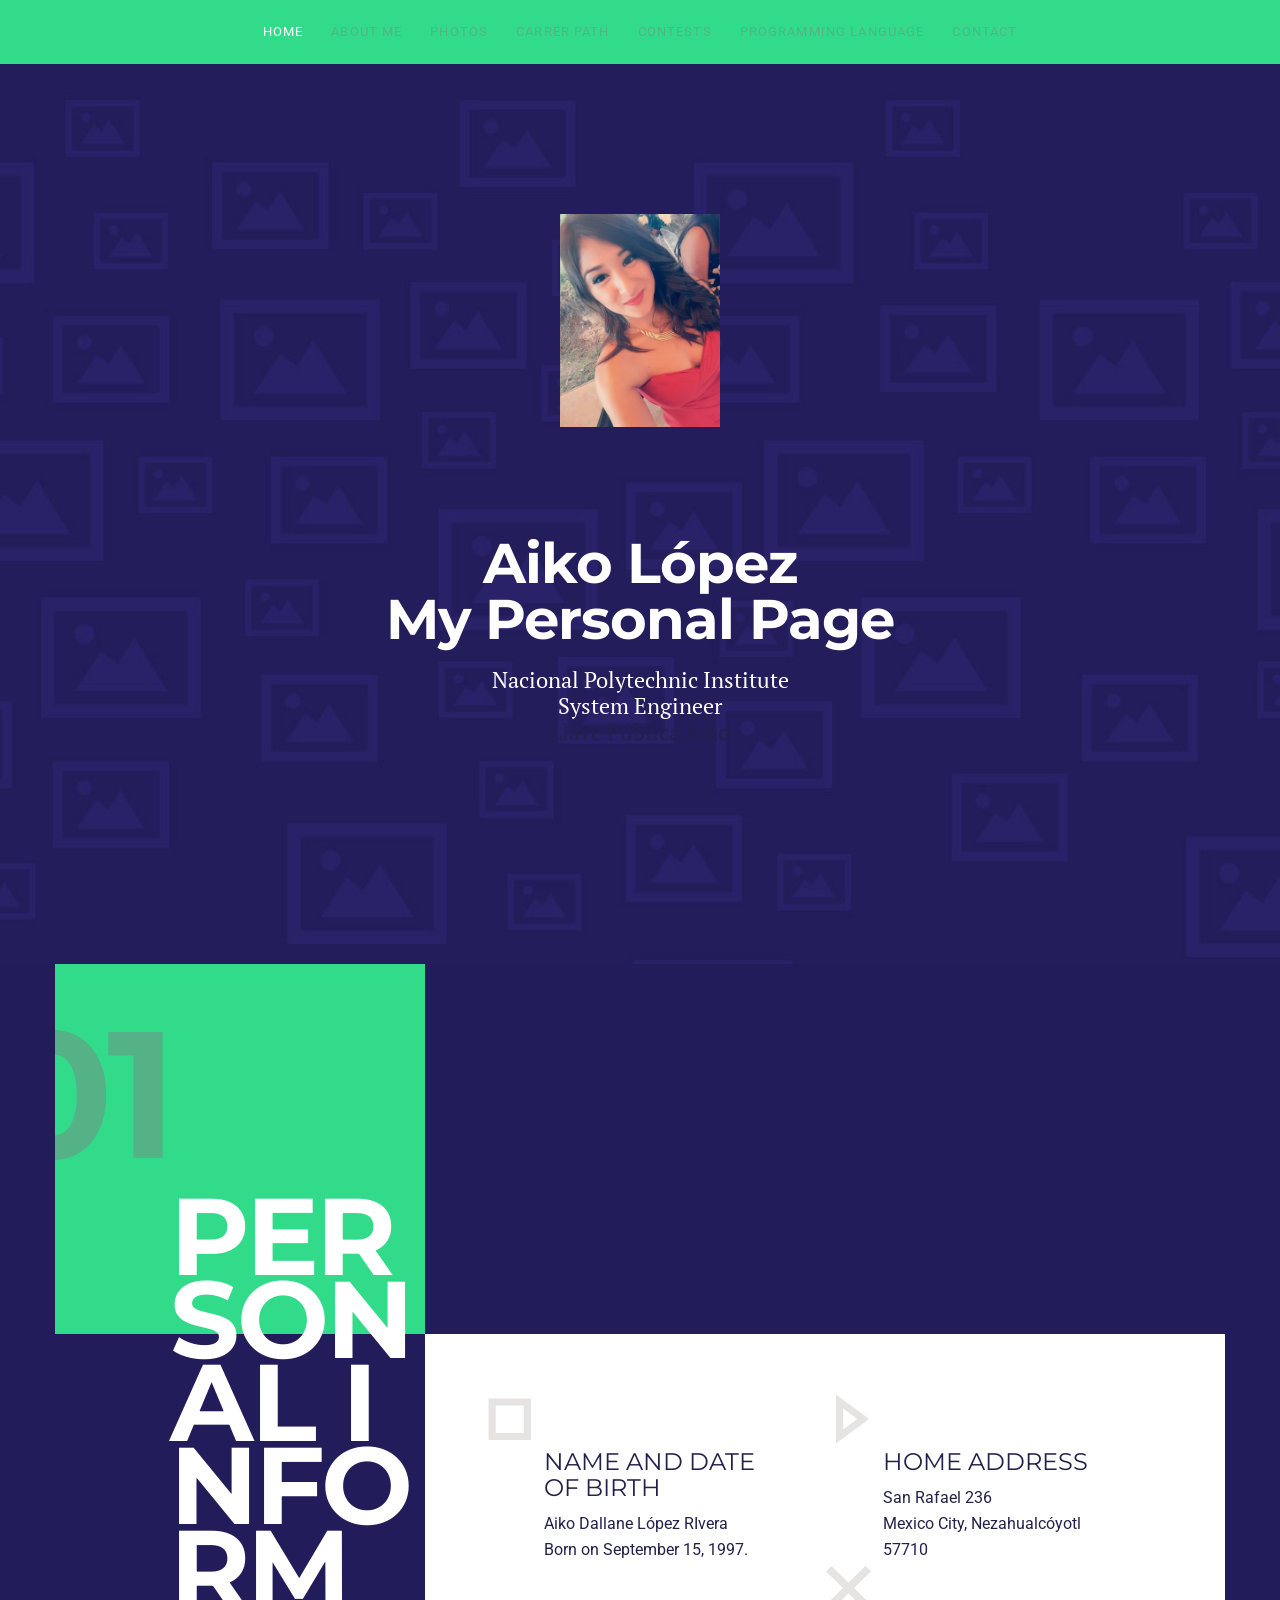
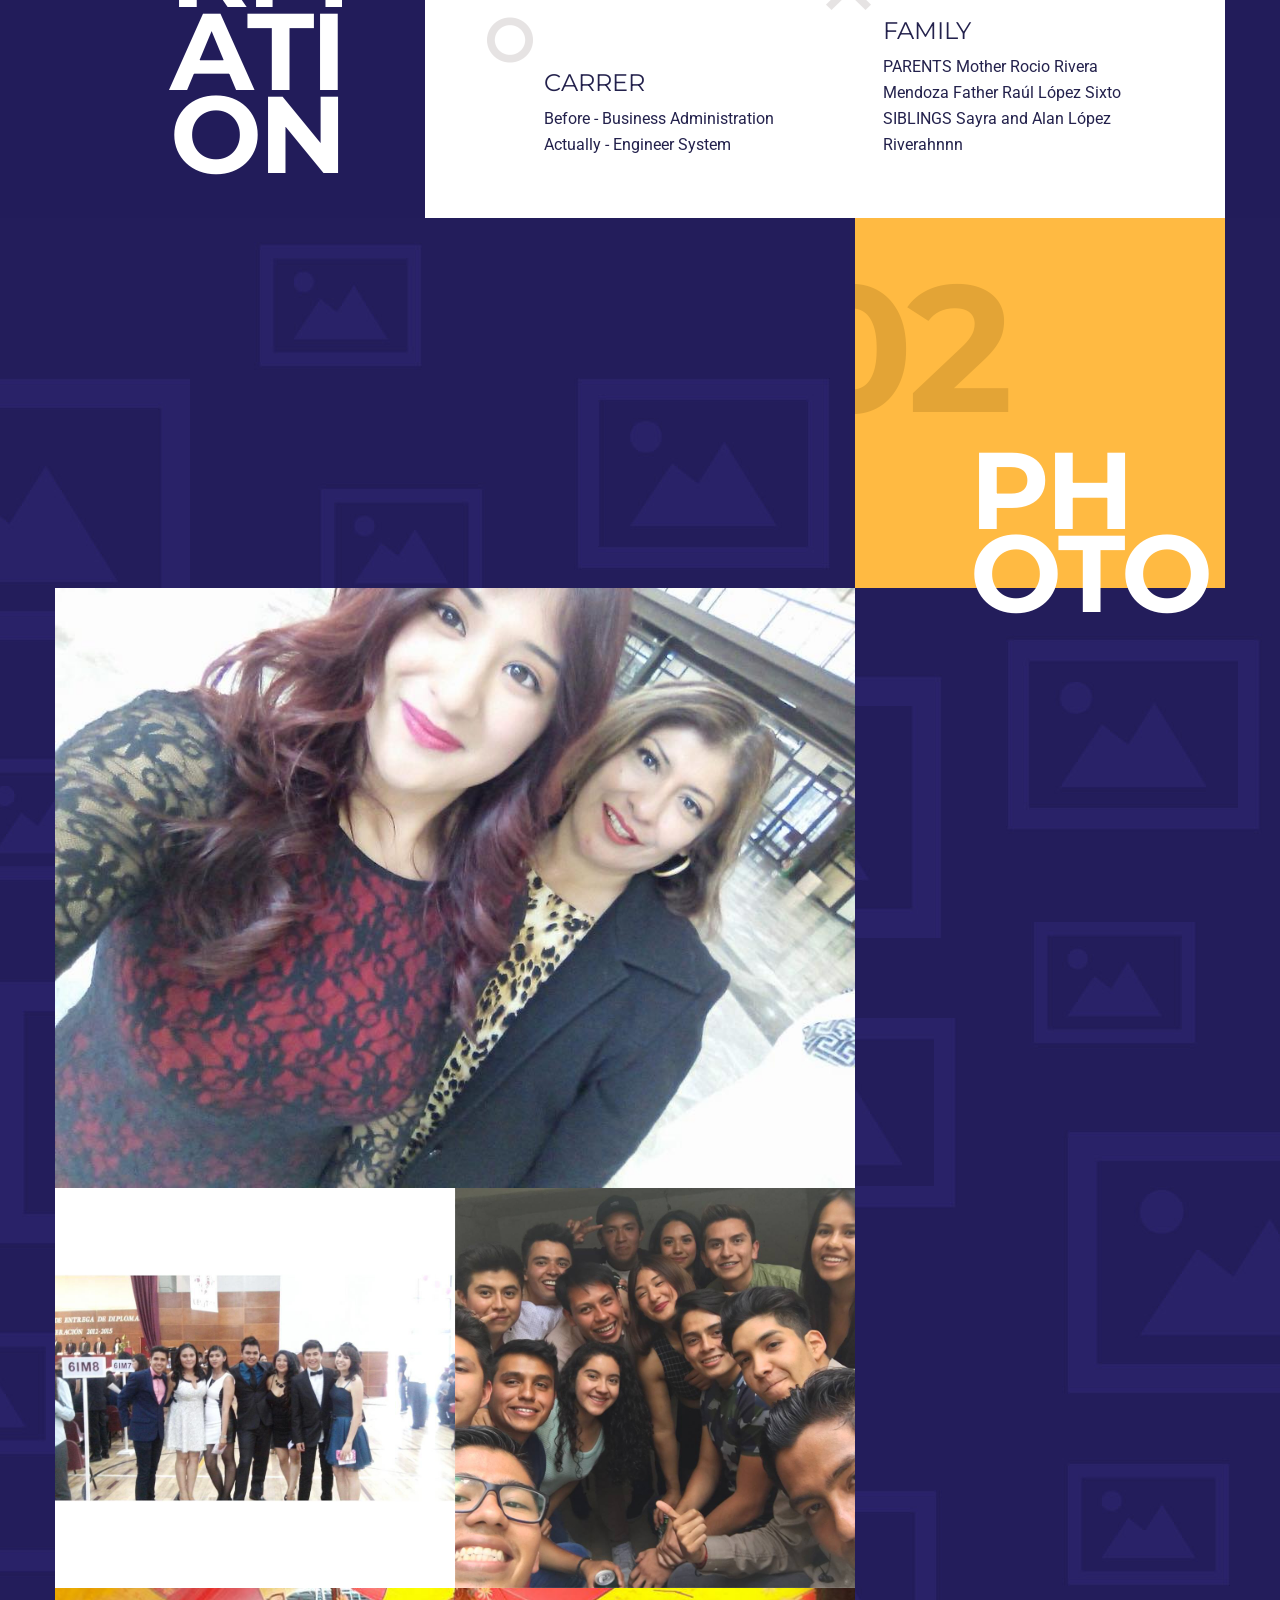
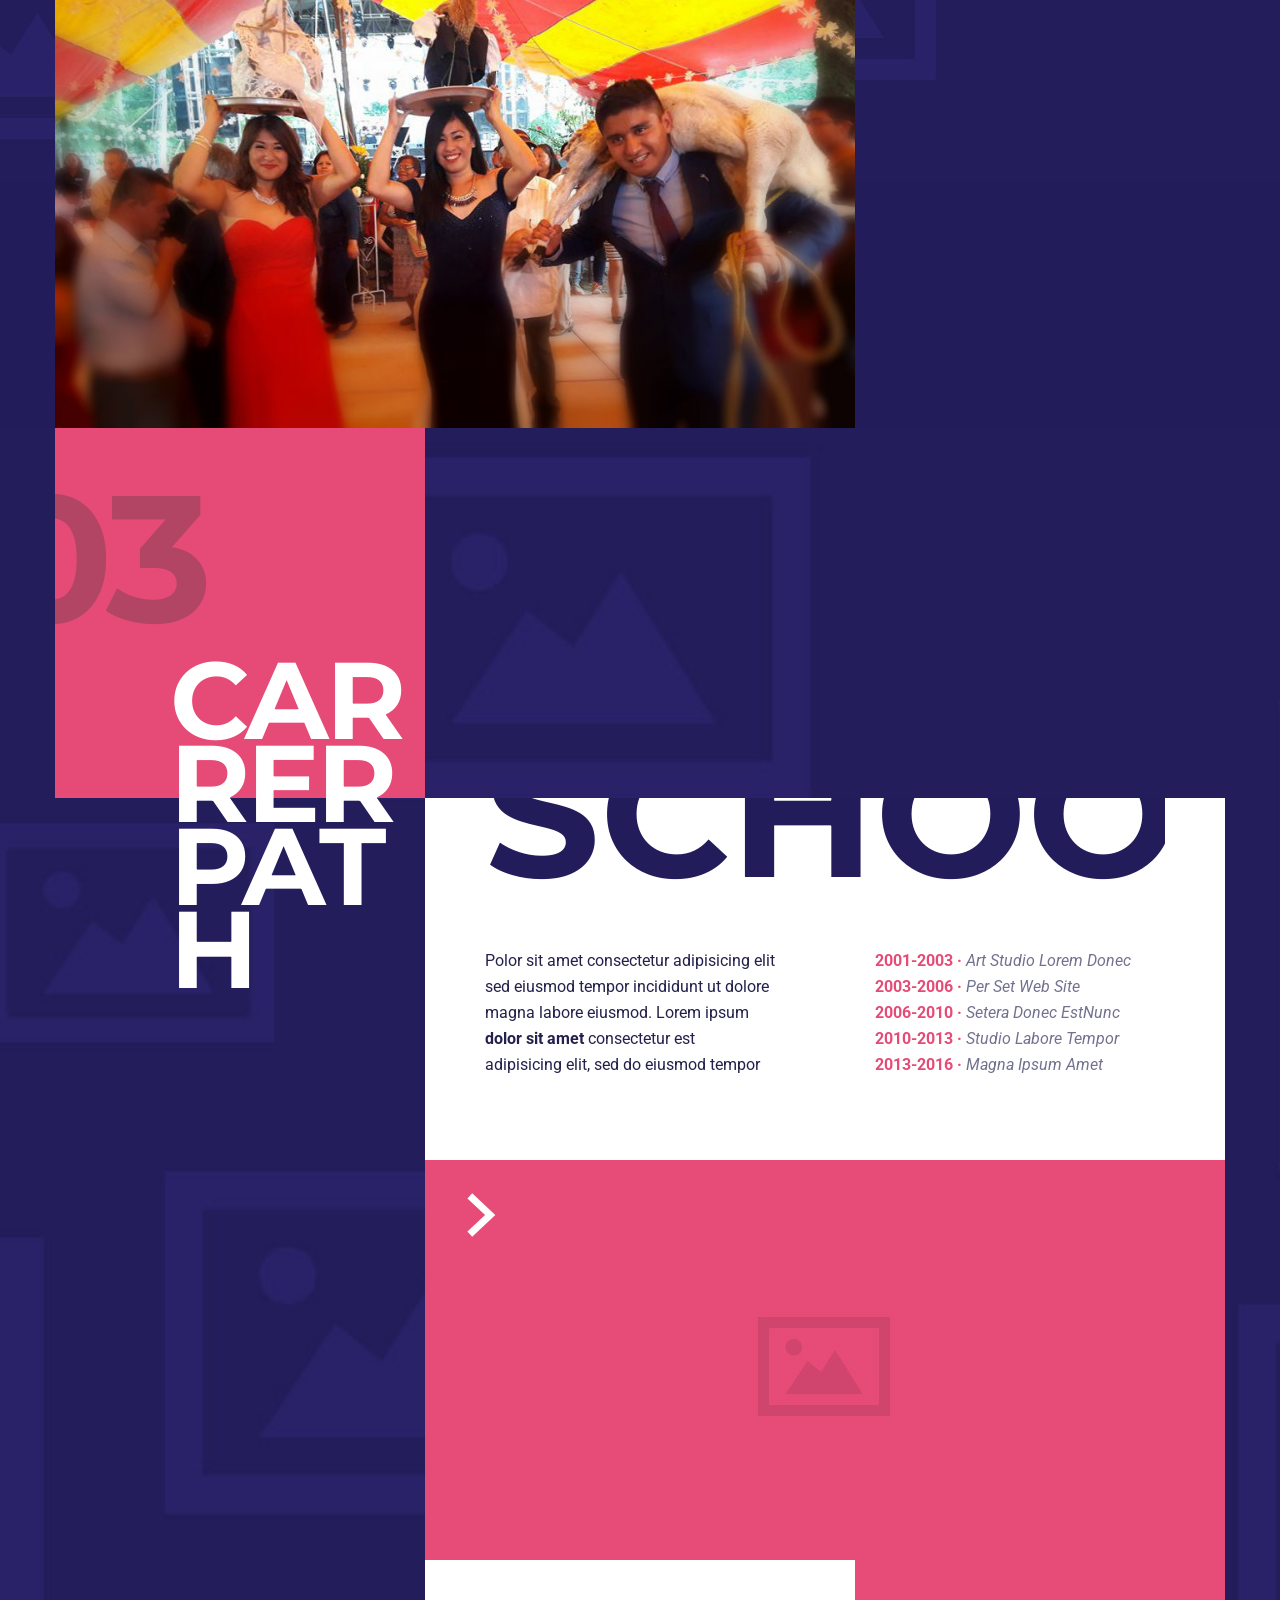
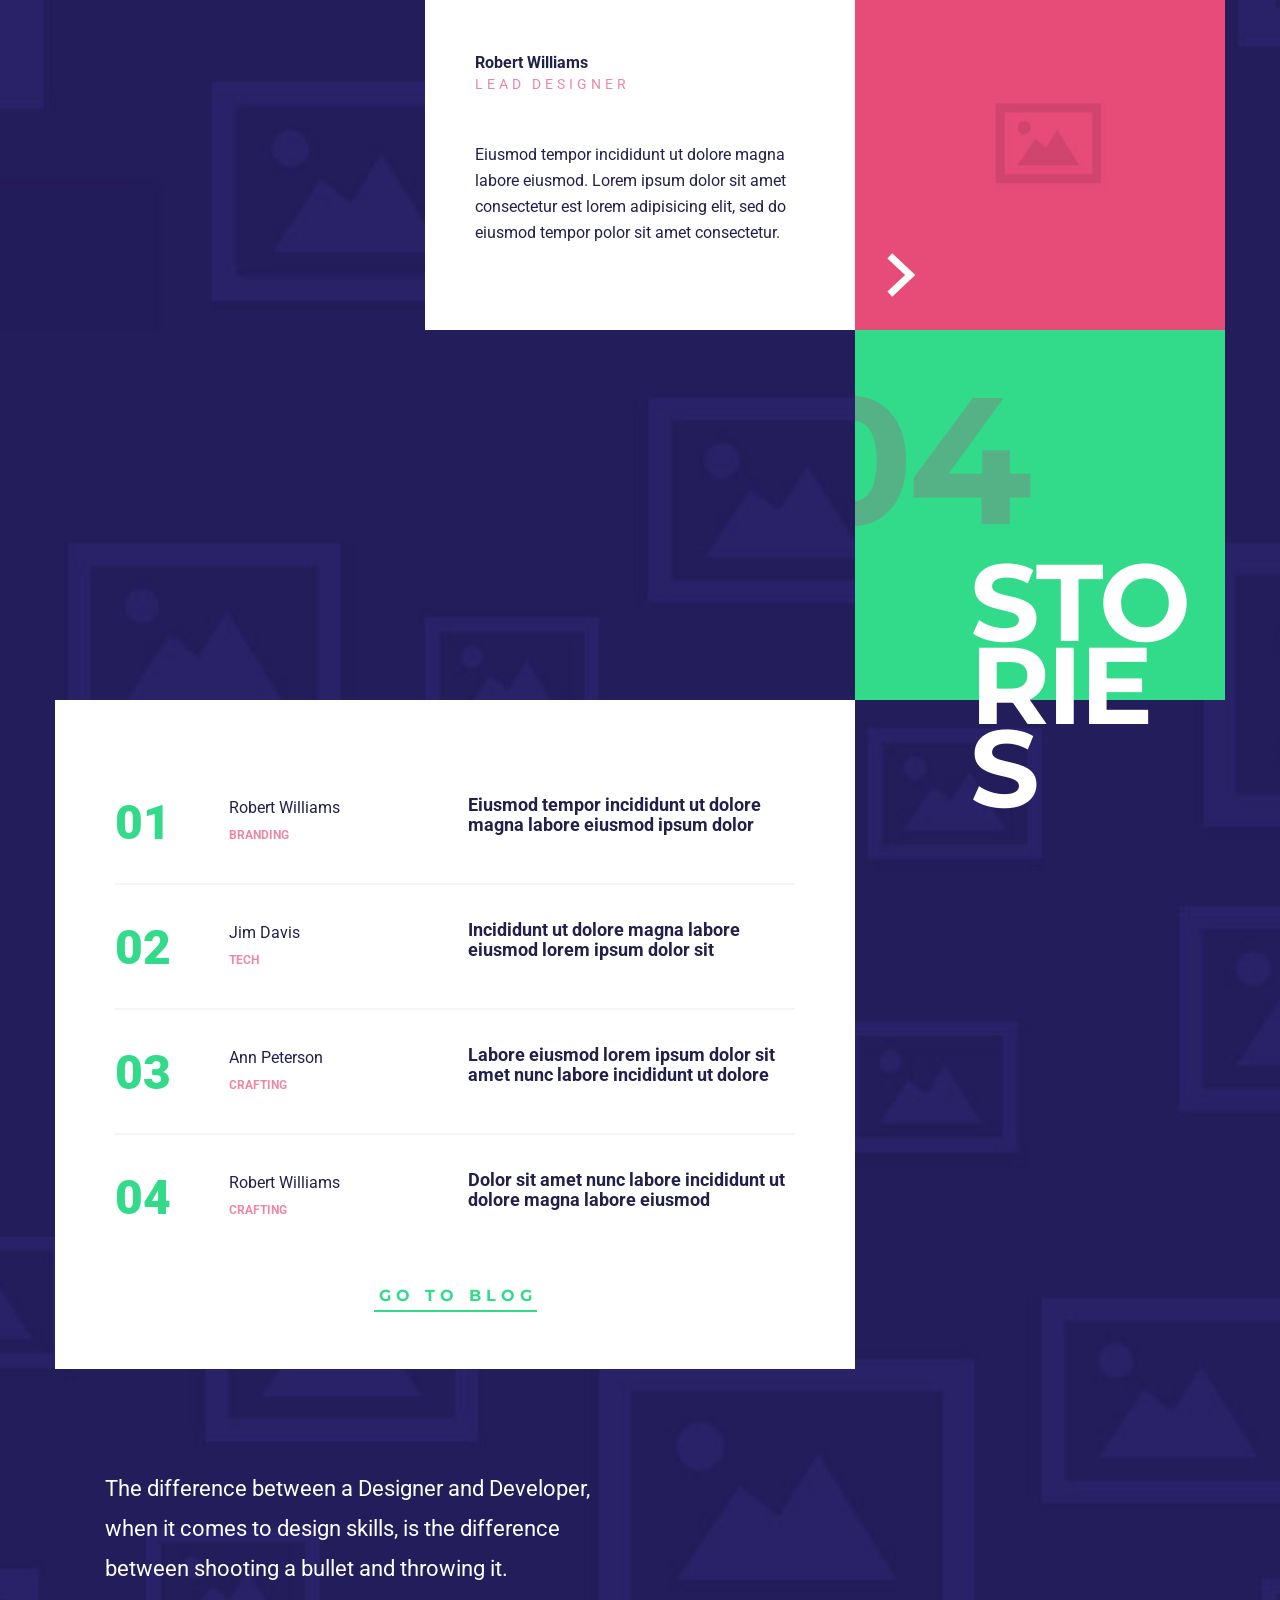
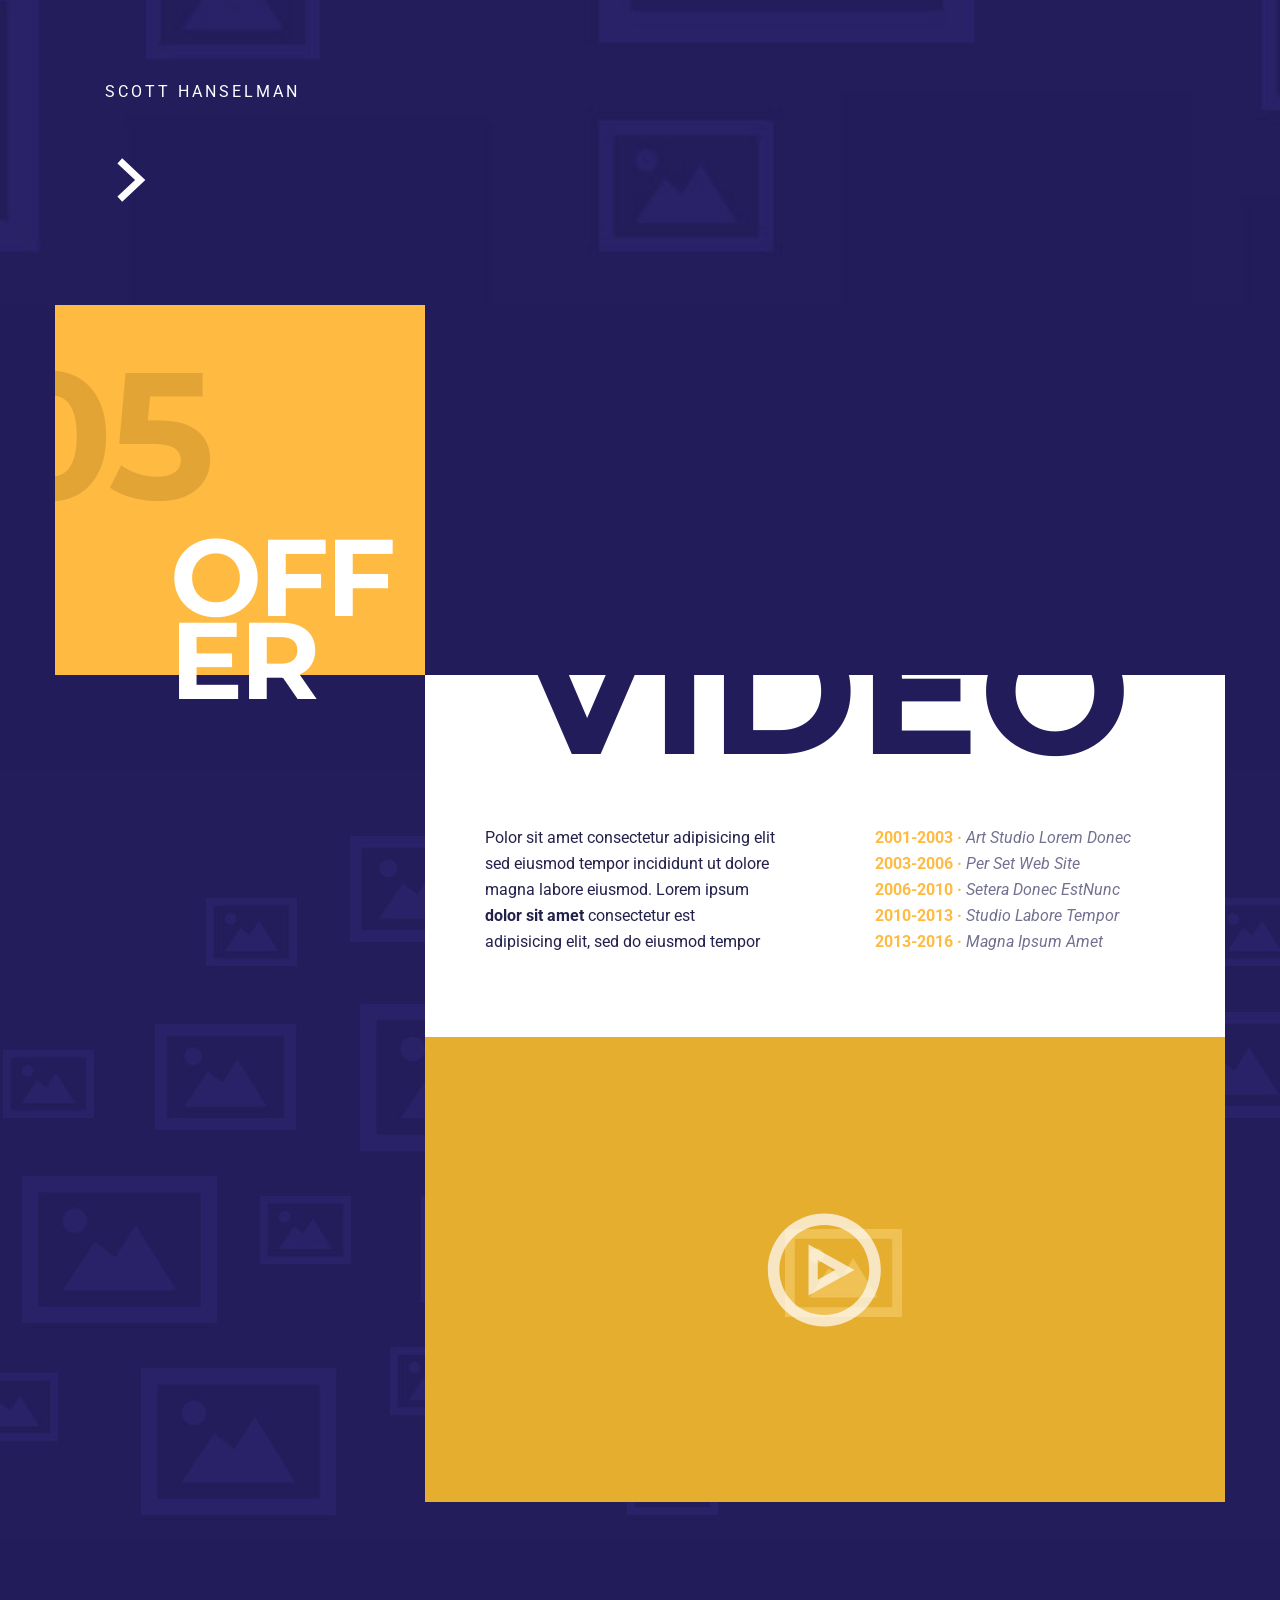
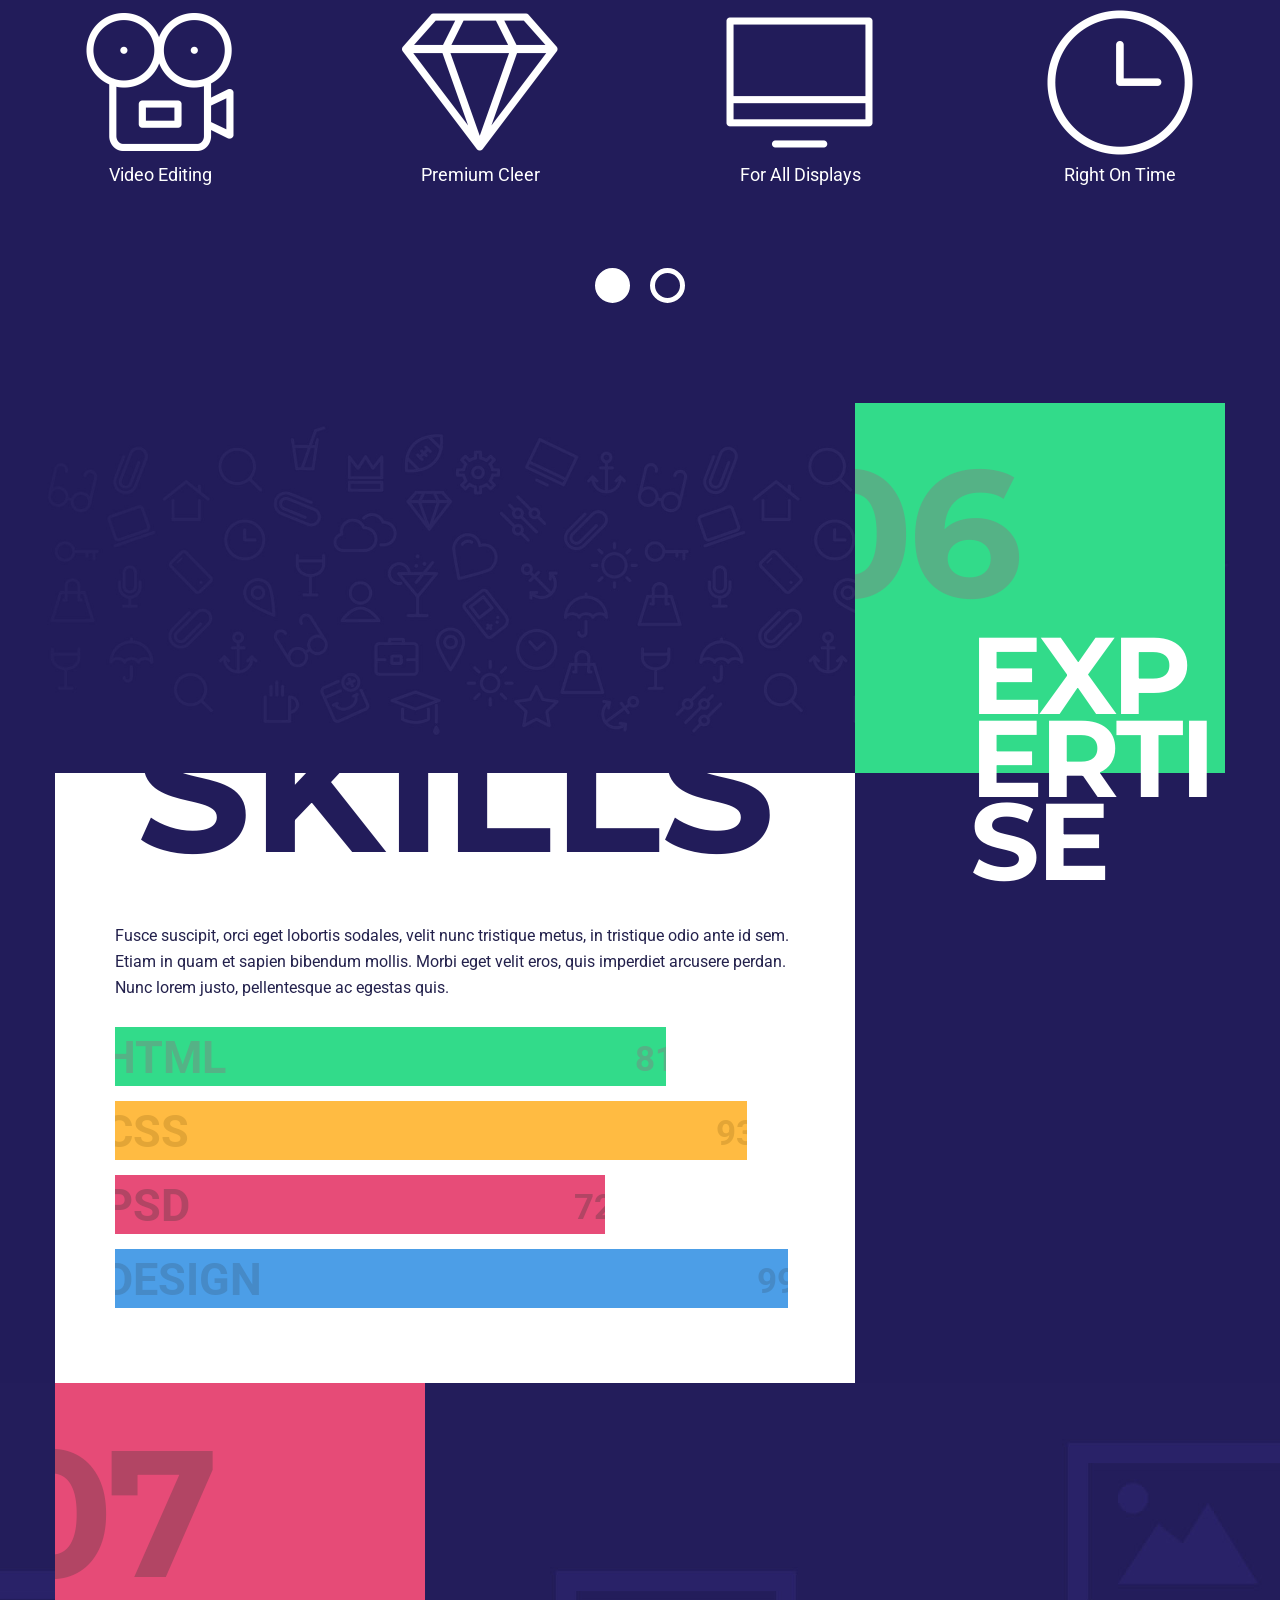
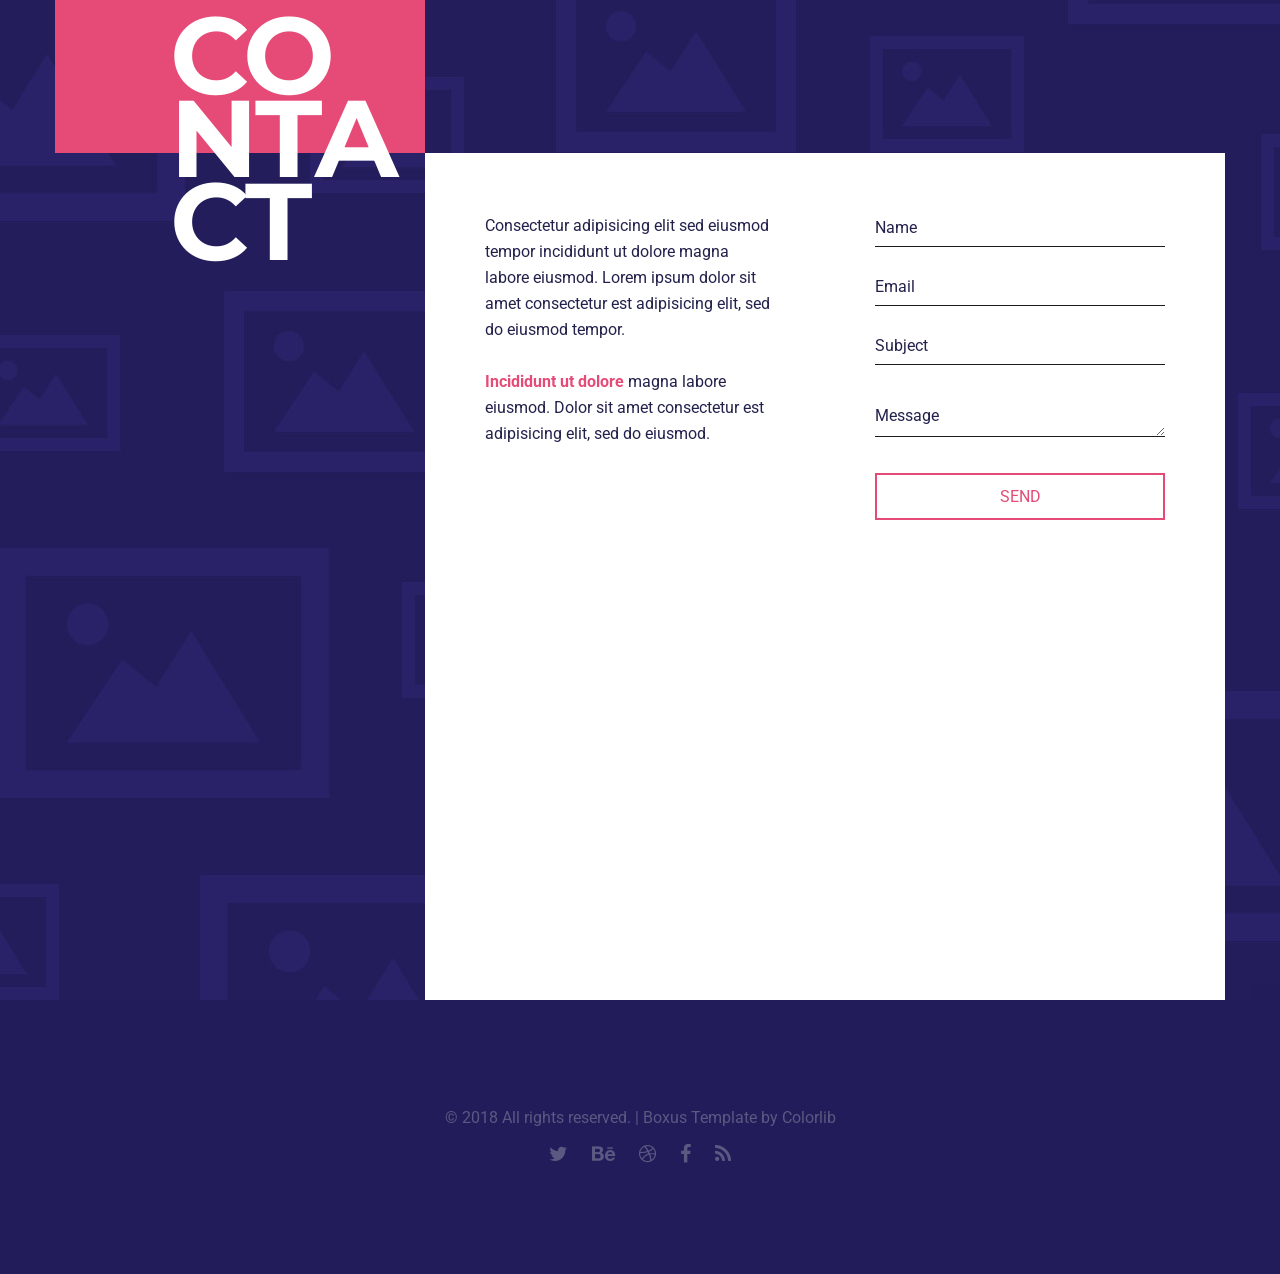
<file: index.html>
<!DOCTYPE HTML>
<html lang="en-US">
    <head>
        <title>Boxus - Html Responsive One Page Template</title>
        <meta http-equiv="Content-Type" content="text/html; charset=UTF-8">
        <meta name="description" content="Template by Colorlib" />
        <meta name="keywords" content="HTML, CSS, JavaScript, PHP" />
        <meta name="author" content="Colorlib" />
        <meta name="viewport" content="width=device-width, initial-scale=1, maximum-scale=1">

        <link rel="shortcut icon" href="images/favicon.png" />
        <link href='http://fonts.googleapis.com/css?family=Roboto:300,400,400i,700,700i,900|Montserrat:400,700|PT+Serif' rel='stylesheet' type='text/css'>
        <link rel="stylesheet" type="text/css"  href='css/clear.css' />
        <link rel="stylesheet" type="text/css"  href='css/common.css' />
        <link rel="stylesheet" type="text/css"  href='css/font-awesome.min.css' />
        <link rel="stylesheet" type="text/css"  href='css/carouFredSel.css' />
        <link rel="stylesheet" type="text/css"  href='css/prettyPhoto.css' />
        <link rel="stylesheet" type="text/css"  href='css/sm-clean.css' />
        <link rel="stylesheet" type="text/css"  href='style.css' />

        <!--[if lt IE 9]>
                <script src="js/html5.js"></script>
        <![endif]-->

    </head>
    <body>

        <!-- Preloader Gif -->
        <table class="doc-loader">
            <tr>
                <td>
                    <img src="images/ajax-document-loader.gif" alt="Loading..." />
                </td>
            </tr>
        </table>

        <!-- Menu -->
        <div class="menu-wrapper center-relative">
            <nav id="header-main-menu">
                <div class="mob-menu">MENU</div>
                <ul class="main-menu sm sm-clean">
                    <li><a href="#home">Home</a></li>
                    <li><a href="#services">About me</a></li>
                    <li><a href="#portfolio">Photos</a></li>
                    <li><a href="#about">Carrer Path </a></li>
                    <li><a href="#news">Contests</a></li>
                <!--<li><a href="#video">Carrer Path</a></li> -->
                    <li><a href="#skills">Programming Language</a></li>
                    <li><a href="#contact">Contact</a></li>
                </ul>
            </nav>
        </div>



        <!-- Home -->

        <div id="home" class="section intro-page">
            <div class="block content-1170 center-relative center-text">
                <img class="top-logo" src="demo-images/profile.png" alt="Boxus" />
                <br>
                <h1 class="big-title">Aiko López <span>My Personal Page</span></h1>
                <p class="title-desc">Nacional Polytechnic Institute System Engineer</p>
                <p class="title-desc"><a href="Aiko_publickey.key">Llave Pública Aiko</a></p>
            </div>
        </div>



        <!-- Service -->

        <div id="services" class="section">
            <div class="block content-1170 center-relative">
                <div class="section-title-holder left">
                    <div class="section-num">
                        <span>01</span>
                    </div>
                    <h2 class="entry-title">Personal Information</h2>
                </div>
                <div class="section-content-holder right">
                    <div class="content-wrapper">
                        <script>
                            var slider1_speed = "500";
                            var slider1_auto = "false";
                            var slider1_hover = "true";
                        </script>
                        <div class="image-slider-wrapper relative service slider1">
                            <a id="slider1_next" class="image_slider_next" href ="#"></a>

                            <ul id="slider1" class="image-slider slides">
                                <li>
                                    <div class="service-holder ">
                                        <img src="demo-images/icon_01.png" alt="">
                                        <div class="service-content-holder">
                                            <div class="service-title">NAME AND DATE OF BIRTH</div>
                                            <div class="service-content">
                                                Aiko Dallane López RIvera <br>
                                                Born on September 15, 1997.
                                                <br />
                                            </div>
                                        </div>
                                    </div>
                                    <div class="service-holder ">
                                        <img src="demo-images/icon_02.png" alt="">
                                        <div class="service-content-holder">
                                            <div class="service-title">HOME ADDRESS</div>
                                            <div class="service-content">
                                                San Rafael 236 <br>
                                                Mexico City, Nezahualcóyotl <br>
                                                57710 <br />
                                            </div>
                                        </div>
                                    </div>
                                    <div class="service-holder ">
                                        <img src="demo-images/icon_03.png" alt="">
                                        <div class="service-content-holder">
                                            <div class="service-title">CARRER</div>
                                            <div class="service-content">
                                                Before - Business Administration
                                                Actually - Engineer System <br />
                                            </div>
                                        </div>
                                    </div>
                                    <div class="service-holder ">
                                        <img src="demo-images/icon_04.png" alt="">
                                        <div class="service-content-holder">
                                            <div class="service-title">FAMILY</div>
                                            <div class="service-content">
                                               PARENTS
                                               Mother Rocio Rivera Mendoza
                                               Father Raúl López Sixto 
                                               SIBLINGS 
                                               Sayra and Alan López Riverahnnn <br />
                                            </div>
                                        </div>
                                    </div>
                                </li>
                               <!-- <li>
                                    <div class="service-holder ">
                                        <img src="demo-images/icon_03.png" alt="">
                                        <div class="service-content-holder">
                                            <div class="service-title">SERVICES</div>
                                            <div class="service-content">
                                                Donecos arem ipsum sit amet consectetur adipisicing elit sed eiusmod tempor incididunt ut donecos dolore ipsum temporest.<br />
                                            </div>
                                        </div>
                                    </div>
                                    <div class="service-holder ">
                                        <img src="demo-images/icon_04.png" alt="">
                                        <div class="service-content-holder">
                                            <div class="service-title">PSD</div>
                                            <div class="service-content">
                                                Disum lorem sit amet consectetur adipisicing elit sed eiusmod tempor incididunt ut donecos dolore ipsum temporest.<br />
                                            </div>
                                        </div>
                                    </div>
                                    <div class="service-holder ">
                                        <img src="demo-images/icon_02.png" alt="">
                                        <div class="service-content-holder">
                                            <div class="service-title">HTML</div>
                                            <div class="service-content">
                                                Polor sit amet consectetur adipisicing elit sed eiusmod tempor incididunt ut dolore magna labore eiusmod.<br />
                                            </div>
                                        </div>
                                    </div>
                                    <div class="service-holder ">
                                        <img src="demo-images/icon_01.png" alt="">
                                        <div class="service-content-holder">
                                            <div class="service-title">PHP</div>
                                            <div class="service-content">
                                                Cadipisicing elit sed eiusmod tempor incididunt ut labore lorem ipsum dolor sit amet consectetur lorem ipsum dolor sit amet.<br />
                                            </div>
                                        </div>
                                    </div>
                                </li>-->
                            </ul>
                            <div class = "clear"></div>
                        </div>

                    </div>
                </div>
                <div class='clear'></div>
            </div>
        </div>


        <!-- Portfolio -->
        <div id="portfolio" class="section">
            <div class="block content-1170 center-relative">
                <div class="section-title-holder right">
                    <div class="section-num">
                        <span>02</span>
                    </div>
                    <h2 class="entry-title">Photo</h2>
                </div>
                <div class="section-content-holder portfolio-holder left">
                    <div class="grid" id="portfolio-grid">
                        <div class="grid-sizer"></div>
                        <div class="grid-item element-item p_one">
                            <a href="single-portfolio.html">
                                <img src="demo-images/aiko2.jpg" alt="">
                                <div class="portfolio-text-holder">
                                    <div class="portfolio-text-wrapper">
                                        <p class="portfolio-type">
                                            <img src="images/icon_post.svg" alt="">
                                        </p>
                                        <p class="portfolio-text">PSD MOCKUP</p>
                                        <p class="portfolio-sec-text">Smart Watch</p>
                                    </div>
                                </div>
                            </a>
                        </div>
                        <div class="grid-item element-item p_one_half">
                            <a href="single-portfolio2.html">
                                <img src="demo-images/aiko4.jpg" alt="">
                                <div class="portfolio-text-holder">
                                    <div class="portfolio-text-wrapper">
                                        <p class="portfolio-type">
                                            <img src="images/icon_post.svg" alt="">
                                        </p>
                                        <p class="portfolio-text">PSD MOCKUP</p>
                                        <p class="portfolio-sec-text">Smart Watch</p>
                                    </div>
                                </div>
                            </a>
                        </div>
                        <div class="grid-item element-item p_one_half">
                            <a data-rel="prettyPhoto[gallery1]" href="demo-images/portfolio_item_08.jpg">
                                <img src="demo-images/aiko5.jpg" alt="">
                                <div class="portfolio-text-holder">
                                    <div class="portfolio-text-wrapper">
                                        <p class="portfolio-type">
                                            <img src="images/icon_post.svg" alt="">
                                        </p>
                                        <p class="portfolio-text">PSD MOCKUP</p>
                                        <p class="portfolio-sec-text">Smart Watch</p>
                                    </div>
                                </div>
                            </a>
                        </div>
                        <div class="grid-item element-item p_one">
                            <a data-rel="prettyPhoto[gallery1]" href="demo-images/portfolio_item_05.jpg">
                                <img src="demo-images/aiko3.jpg" alt="">
                                <div class="portfolio-text-holder">
                                    <div class="portfolio-text-wrapper">
                                        <p class="portfolio-type">
                                            <img src="images/icon_post.svg" alt="">
                                        </p>
                                        <p class="portfolio-text">PSD MOCKUP</p>
                                        <p class="portfolio-sec-text">Smart Watch</p>
                                    </div>
                                </div>
                            </a>
                        </div>
                    </div>

                     <div class="clear"></div>
                     <!--div class="block portfolio-load-more-holder">
                        <a target="_self" class="more-posts">LOAD MORE</a>
                        <img src="images/icon_infinity.svg" alt="Load more">
                    </div>-->
                </div>
                <div class="clear"></div>
            </div>
            <div class="clear"></div>
        </div>


        <!-- About -->
        <div id="about" class="section">
            <div class="block content-1170 center-relative">
                <div class="section-title-holder left">
                    <div class="section-num">
                        <span>03</span>
                    </div>
                    <h2 class="entry-title">Carrer Path</h2>
                </div>
                <div class="section-content-holder right">
                    <div class="content-wrapper">
                        <div class="content-title-holder">
                            <p class="content-title">SCHOOL</p>
                        </div>
                        <div class="one_half ">
                            Polor sit amet consectetur adipisicing elit sed eiusmod tempor incididunt ut dolore magna labore eiusmod. Lorem ipsum <strong>dolor sit amet</strong> consectetur est adipisicing elit, sed do eiusmod tempor
                        </div>
                        <div class="one_half last ">
                            <span style="color: #e54b76;"><strong>2001-2003 ·</strong></span> <span style="color:#727190;"><em>Art Studio Lorem Donec</em></span><br>
                            <span style="color: #e54b76;"><strong>2003-2006 ·</strong></span> <span style="color:#727190;"><em>Per Set Web Site</em></span><br>
                            <span style="color: #e54b76;"><strong>2006-2010 ·</strong></span> <span style="color:#727190;"><em>Setera Donec EstNunc</em></span><br>
                            <span style="color: #e54b76;"><strong>2010-2013 ·</strong></span> <span style="color:#727190;"><em>Studio Labore Tempor</em></span><br>
                            <span style="color: #e54b76;"><strong>2013-2016 ·</strong></span> <span style="color:#727190;"><em>Magna Ipsum Amet</em></span><br>
                        </div><div class="clear"></div>
                        <br>
                        <br>
                    </div>

                    <div class="full-width ">
                        <script>
                            var aboutImage_speed = "500";
                            var aboutImage_auto = "false";
                            var aboutImage_hover = "true";
                        </script>
                        <div class="image-slider-wrapper relative img aboutImage">
                            <a id="aboutImage_next" class="image_slider_next" href="#"></a>
                            <div class="caroufredsel_wrapper">
                                <ul id="aboutImage" class="image-slider slides">
                                    <li><img src="demo-images/about_img_04.jpg" alt=""></li>
                                    <li><img src="demo-images/about_img_05.jpg" alt=""></li>
                                    <li><img src="demo-images/about_img_06.jpg" alt=""></li>
                                </ul>
                            </div>
                            <div class="clear"></div>
                        </div>

                        <script>
                            var team1_speed = "500";
                            var team1_auto = "false";
                            var team1_hover = "true";
                        </script>
                        <div class="image-slider-wrapper relative team team1">
                            <a id="team1_next" class="image_slider_next" href="#"></a>
                            <div class="caroufredsel_wrapper">
                                <ul id="team1" class="image-slider slides">
                                    <li>
                                        <div class="member-content-holder">
                                            <h4 class="member-name">Robert Williams</h4>
                                            <p class="member-position">LEAD DESIGNER</p>
                                            <div class="member-content">
                                                Eiusmod tempor incididunt ut dolore magna labore eiusmod. Lorem ipsum dolor sit amet consectetur est lorem adipisicing elit, sed do eiusmod tempor polor sit amet consectetur.<br>
                                            </div>
                                        </div>
                                        <div class="member-image-holder">
                                            <img src="demo-images/about_img_01.jpg" alt="">
                                        </div>
                                        <div class="clear"></div>
                                    </li>

                                    <li>
                                        <div class="member-content-holder">
                                            <h4 class="member-name">John Doe</h4>
                                            <p class="member-position">SEO MASTER</p>
                                            <div class="member-content">
                                                Eiusmod tempor incididunt ut dolore magna labore eiusmod. Lorem ipsum dolor sit amet consectetur est lorem adipisicing elit, sed do eiusmod tempor polor sit amet consectetur.<br>
                                            </div>
                                        </div>
                                        <div class="member-image-holder">
                                            <img src="demo-images/about_img_02.jpg" alt="">
                                        </div>
                                        <div class="clear"></div>
                                    </li>

                                    <li>
                                        <div class="member-content-holder">
                                            <h4 class="member-name">John Doe</h4>
                                            <p class="member-position">PSD GURU</p>
                                            <div class="member-content">
                                                Eiusmod tempor incididunt ut dolore magna labore eiusmod. Lorem ipsum dolor sit amet consectetur est lorem adipisicing elit, sed do eiusmod tempor polor sit amet consectetur.<br>
                                            </div>
                                        </div>
                                        <div class="member-image-holder">
                                            <img src="demo-images/about_img_03.jpg" alt="">
                                        </div>
                                        <div class="clear"></div>
                                    </li>
                                </ul>
                            </div>
                            <div class="clear"></div>
                        </div>
                    </div>   <!-- end full-width div -->

                </div>
                <div class="clear"></div>
            </div>
        </div>


        <!-- News -->
        <div id="news" class="section">
            <div class="block content-1170 center-relative">
                <div class="section-title-holder right">
                    <div class="section-num">
                        <span>
                            04
                        </span>
                    </div>
                    <h2 class="entry-title">STORIES</h2>
                </div>
                <div class="section-content-holder left">
                    <div class="content-wrapper">
                        <div class="blog-holder block center-relative">

                            <article class="relative blog-item-holder center-relative">
                                <div class="num">01</div>
                                <div class="info">
                                    <div class="author vcard ">Robert Williams</div>
                                    <div class="cat-links">
                                        <ul>
                                            <li><a href="#">BRANDING</a></li>
                                        </ul>
                                    </div>
                                </div>
                                <h3 class="entry-title">
                                    <a href="#">Eiusmod tempor incididunt ut dolore magna labore eiusmod ipsum dolor</a>
                                </h3>
                                <div class="clear"></div>
                            </article>

                            <article class="relative blog-item-holder center-relative">
                                <div class="num">02</div>
                                <div class="info">
                                    <div class="author vcard ">Jim Davis</div>
                                    <div class="cat-links">
                                        <ul>
                                            <li><a href="#">TECH</a></li>
                                        </ul>
                                    </div>
                                </div>
                                <h3 class="entry-title">
                                    <a href="#">Incididunt ut dolore magna labore eiusmod lorem ipsum dolor sit</a>
                                </h3>
                                <div class="clear"></div>
                            </article>

                            <article class="relative blog-item-holder center-relative">
                                <div class="num">03</div>
                                <div class="info">
                                    <div class="author vcard ">Ann Peterson</div>
                                    <div class="cat-links">
                                        <ul>
                                            <li><a href="#">CRAFTING</a></li>
                                        </ul>
                                    </div>
                                </div>
                                <h3 class="entry-title">
                                    <a href="#">Labore eiusmod lorem ipsum dolor sit amet nunc labore incididunt ut dolore</a>
                                </h3>
                                <div class="clear"></div>
                            </article>

                            <article class="relative blog-item-holder center-relative">
                                <div class="num">04</div>
                                <div class="info">
                                    <div class="author vcard ">Robert Williams</div>
                                    <div class="cat-links">
                                        <ul>
                                            <li><a href="#">CRAFTING</a></li>
                                        </ul>
                                    </div>
                                </div>
                                <h3 class="entry-title">
                                    <a href="#">Dolor sit amet nunc labore incididunt ut dolore magna labore eiusmod</a>
                                </h3>
                                <div class="clear"></div>
                            </article>

                            <div class="latest-post-bottom-text">
                                <a href="#">GO TO BLOG</a>
                            </div>
                        </div>

                    </div>
                </div>
                <div class="clear"></div>
            </div>

            <div class="block content-1170 center-relative">
                <div class="extra-content-left">
                    <script> var text1_speed = "500";
                        var text1_auto = "false";
                        var text1_hover = "true";
                    </script>
                    <div class="text1 testimonial-slider-holder slider-holder">
                        <div class="caroufredsel_wrapper">
                            <ul id="text1" class="slides testimonial">
                                <li>
                                    <div class="testimonial-content">
                                        <p class="testimonial-text">The difference between a Designer and Developer, when it comes to design skills, is the difference between shooting a bullet and throwing it.</p>
                                        <p class="testimonial-author">SCOTT HANSELMAN</p>
                                    </div>
                                    <div class="clear">
                                    </div>
                                </li>
                                <li style="width: 500px;">
                                    <div class="testimonial-content">
                                        <p class="testimonial-text">To create anything–whether a short story or a magazine profile or a film or a sitcom–is to believe, if only momentarily, you are capable of magic.</p>
                                        <p class="testimonial-author">TOM BISSEL</p>
                                    </div>
                                    <div class="clear"></div>
                                </li>
                                <li>
                                    <div class="testimonial-content">
                                        <p class="testimonial-text">As a profession, graphic designers have been shamefully remiss or ineffective about plying their craft for social or political betterment.</p>
                                        <p class="testimonial-author">STEVEN HELLER</p>
                                    </div>
                                    <div class="clear"></div>
                                </li>
                            </ul>
                        </div>
                        <a id="text1_next" class="carousel_text_next" href="#"></a>
                        <div class="clear"></div>
                    </div>
                </div>
            </div>
        </div>


        <!-- Video -->
        <div id="video" class="section">
            <div class="block content-1170 center-relative">
                <div class="section-title-holder left">
                    <div class="section-num">
                        <span>
                            05
                        </span>
                    </div>
                    <h2 class="entry-title">OFFER</h2>
                </div>
                <div class="section-content-holder right">
                    <div class="content-wrapper">
                        <div class="content-title-holder">
                            <p class="content-title">Video</p>
                        </div>
                        <div class="one_half ">
                            Polor sit amet consectetur adipisicing elit sed eiusmod tempor incididunt ut dolore magna labore eiusmod. Lorem ipsum <strong>dolor sit amet</strong> consectetur est adipisicing elit, sed do eiusmod tempor
                        </div>
                        <div class="one_half last ">
                            <span style="color: #FFBA42;"><strong>2001-2003 ·</strong></span> <span style="color: #727190;"><em>Art Studio Lorem Donec</em></span><br>
                            <span style="color: #FFBA42;"><strong>2003-2006 ·</strong></span> <span style="color: #727190;"><em>Per Set Web Site</em></span><br>
                            <span style="color: #FFBA42;"><strong>2006-2010 ·</strong></span> <span style="color: #727190;"><em>Setera Donec EstNunc</em></span><br>
                            <span style="color: #FFBA42;"><strong>2010-2013 ·</strong></span> <span style="color: #727190;"><em>Studio Labore Tempor</em></span><br>
                            <span style="color: #FFBA42;"><strong>2013-2016 ·</strong></span> <span style="color: #727190;"><em>Magna Ipsum Amet</em></span><br>
                        </div><div class="clear"></div>
                        <br>
                        <br>
                    </div>
                    <div class="full-width ">
                        <a class="video-popup-holder" href="https://vimeo.com/157276599" data-rel="prettyPhoto[gallery-video1]">
                            <img class="thumb" src="demo-images/video_img.jpg" alt="">
                            <img class="popup-play" src="images/icon_video.svg" alt="Play">
                        </a>
                    </div>
                </div>
                <div class="clear"></div>
            </div>

            <div class="extra-content-full-width">
                <script>
                    var fwslider1_speed = "500";
                    var fwslider1_auto = "false";
                    var fwslider1_hover = "true";
                    var fwslider1_start = "0";
                    var fwslider1_width = "400";
                    var fwslider1_num = "5";
                </script>
                <div class="fwslider1 fw-image-slider-holder list_carousel relative">
                    <div class="caroufredsel_wrapper">
                        <ul id="fwslider1" class="fw-image-slider">
                            <li class="fw-slide">
                                <img src="demo-images/icon_editing.png" alt="">
                                <p class="fw-slide-text">Video Editing</p>
                            </li>
                            <li class="fw-slide">
                                <img src="demo-images/icon_clear.png" alt="">
                                <p class="fw-slide-text">Premium Cleer</p>
                            </li>
                            <li class="fw-slide">
                                <img src="demo-images/icon_display.png" alt="">
                                <p class="fw-slide-text">For All Displays</p>
                            </li>
                            <li class="fw-slide">
                                <img src="demo-images/icon_time.png" alt="">
                                <p class="fw-slide-text">Right On Time</p>
                            </li>
                            <li class="fw-slide">
                                <img src="demo-images/icon_ideas.png" alt="">
                                <p class="fw-slide-text">Innovative Ideas</p>
                            </li>
                            <li class="fw-slide">
                                <img src="demo-images/icon_sound.png" alt="">
                                <p class="fw-slide-text">Perfect Sound</p>
                            </li>
                            <li class="fw-slide">
                                <img src="demo-images/icon_solution.png" alt="">
                                <p class="fw-slide-text">3D Solution</p>
                            </li>
                        </ul>
                    </div>
                    <div class="clear"></div>
                    <div id="fwslider1_fw_image_slide_pager" class="fw_carousel_pagination"></div>
                </div>
                <a id="fwslider1_fw_next" class="carousel_fw_next" href="#"></a>
                <div class="clear"></div>
            </div>
        </div>


        <!-- Skills -->

        <div id="skills" class="section">
            <div class="block content-1170 center-relative">
                <div class="section-title-holder right">
                    <div class="section-num">
                        <span>06</span>
                    </div>
                    <h2 class="entry-title">EXPERTISE</h2>
                </div>
                <div class="section-content-holder left">
                    <div class="content-wrapper">
                        <div class="content-title-holder">
                            <p class="content-title">Skills</p>
                        </div>
                        <p>Fusce suscipit, orci eget lobortis sodales, velit nunc tristique metus, in tristique odio ante id sem. Etiam in quam et sapien bibendum mollis. Morbi eget velit eros, quis imperdiet arcusere perdan. Nunc lorem justo, pellentesque ac egestas quis.</p>
                        <br>
                        <div class="progress_bar ">
                            <div class="progress_bar_field_holder" style="width:81%;">
                                <div class="progress_bar_title" style="color: #55B286">HTML</div>
                                <div class="progress_bar_percent_text" style="color: #55B286">81%</div>
                                <div class="progress_bar_field_perecent" style="background-color:#32DB8A;"></div>
                            </div>
                        </div>
                        <div class="progress_bar ">
                            <div class="progress_bar_field_holder" style="width:93%;">
                                <div class="progress_bar_title" style="color: #E3A536">CSS</div>
                                <div class="progress_bar_percent_text" style="color: #E3A536">93%</div>
                                <div class="progress_bar_field_perecent" style="background-color:#FFBB42;"></div>
                            </div>
                        </div>
                        <div class="progress_bar ">
                            <div class="progress_bar_field_holder" style="width:72%;">
                                <div class="progress_bar_title" style="color: #B24564">PSD</div>
                                <div class="progress_bar_percent_text" style="color: #B24564">72%</div>
                                <div class="progress_bar_field_perecent" style="background-color:#E74C78;"></div>
                            </div>
                        </div>
                        <div class="progress_bar ">
                            <div class="progress_bar_field_holder" style="width:99%;">
                                <div class="progress_bar_title" style="color: #468ac7">DESIGN</div>
                                <div class="progress_bar_percent_text" style="color: #468ac7">99%</div>
                                <div class="progress_bar_field_perecent" style="background-color:#4C9EE7;"></div>
                            </div>
                        </div>
                    </div>
                </div>
                <div class="clear"></div>
            </div>
        </div>

        <!-- Contact -->
        <div id="contact" class="section">
            <div class="block content-1170 center-relative">
                <div class="section-title-holder left">
                    <div class="section-num">
                        <span>
                            07
                        </span>
                    </div>
                    <h2 class="entry-title">Contact</h2>
                </div>
                <div class="section-content-holder right">
                    <div class="content-wrapper">
                        <div class="one_half ">
                            <p>Consectetur adipisicing elit sed eiusmod tempor incididunt ut dolore magna labore eiusmod. Lorem ipsum dolor sit amet consectetur est adipisicing elit, sed do eiusmod tempor.</p>
                            <br>
                            <p><strong><span style="color: #e64b77;">Incididunt ut dolore</span></strong> magna labore eiusmod. Dolor sit amet consectetur est adipisicing elit, sed do eiusmod.</p>
                        </div>
                        <div class="one_half last">
                            <div class="contact-form">
                                <p><input id="name" type="text" name="your-name" placeholder="Name"></p>
                                <p><input id="contact-email" type="email" name="your-email" placeholder="Email"></p>
                                <p><input id="subject" type="text" name="your-subject" placeholder="Subject"></p>
                                <p><textarea id="message" name="your-message" placeholder="Message"></textarea></p>
                                <p><input type="submit" onClick="SendMail()" value="SEND"></p>
                            </div>
                        </div>
                        <div class="clear"></div>
                    </div>
                    <div class="full-width">
                        <iframe src="https://www.google.com/maps/embed?pb=!1m14!1m12!1m3!1d4274.290564544589!2d-75.2952832049782!3d40.753669641460846!2m3!1f0!2f0!3f0!3m2!1i1024!2i768!4f13.1!5e0!3m2!1sen!2srs!4v1444506658649" width="600" height="450" frameborder="0" style="border:0" allowfullscreen></iframe>
                    </div>
                </div>
                <div class="clear"></div>
            </div>
        </div>

        <!-- Footer -->

        <footer>
            <div class="footer content-1170 center-relative">
                <ul>
                    <li class="copyright-footer">
                        © 2018 All rights reserved. | Boxus Template by <a href="https://colorlib.com" target="_blank">Colorlib</a>
                    </li>
                    <li class="social-footer">
                        <a href="#"><span class="fa fa-twitter"></span></a>
                        <a href="#"><span class="fa fa-behance"></span></a>
                        <a href="#"><span class="fa fa-dribbble"></span></a>
                        <a href="#"><span class="fa fa-facebook"></span></a>
                        <a href="#"><span class="fa fa-rss"></span></a>
                    </li>
                </ul>
            </div>
        </footer>


        <!--Load JavaScript-->
        <script type="text/javascript" src="js/jquery.js"></script>
        <script type='text/javascript' src='js/jquery.sticky-kit.min.js'></script>
        <script type='text/javascript' src='js/jquery.smartmenus.min.js'></script>
        <script type='text/javascript' src='js/jquery.sticky.js'></script>
        <script type='text/javascript' src='js/jquery.dryMenu.js'></script>
        <script type='text/javascript' src='js/isotope.pkgd.js'></script>
        <script type='text/javascript' src='js/jquery.carouFredSel-6.2.0-packed.js'></script>
        <script type='text/javascript' src='js/jquery.mousewheel.min.js'></script>
        <script type='text/javascript' src='js/jquery.touchSwipe.min.js'></script>
        <script type='text/javascript' src='js/jquery.easing.1.3.js'></script>
        <script type='text/javascript' src='js/imagesloaded.pkgd.js'></script>
        <script type='text/javascript' src='js/jquery.prettyPhoto.js'></script>
        <script type='text/javascript' src='js/main.js'></script>
    </body>
</html>
</file>
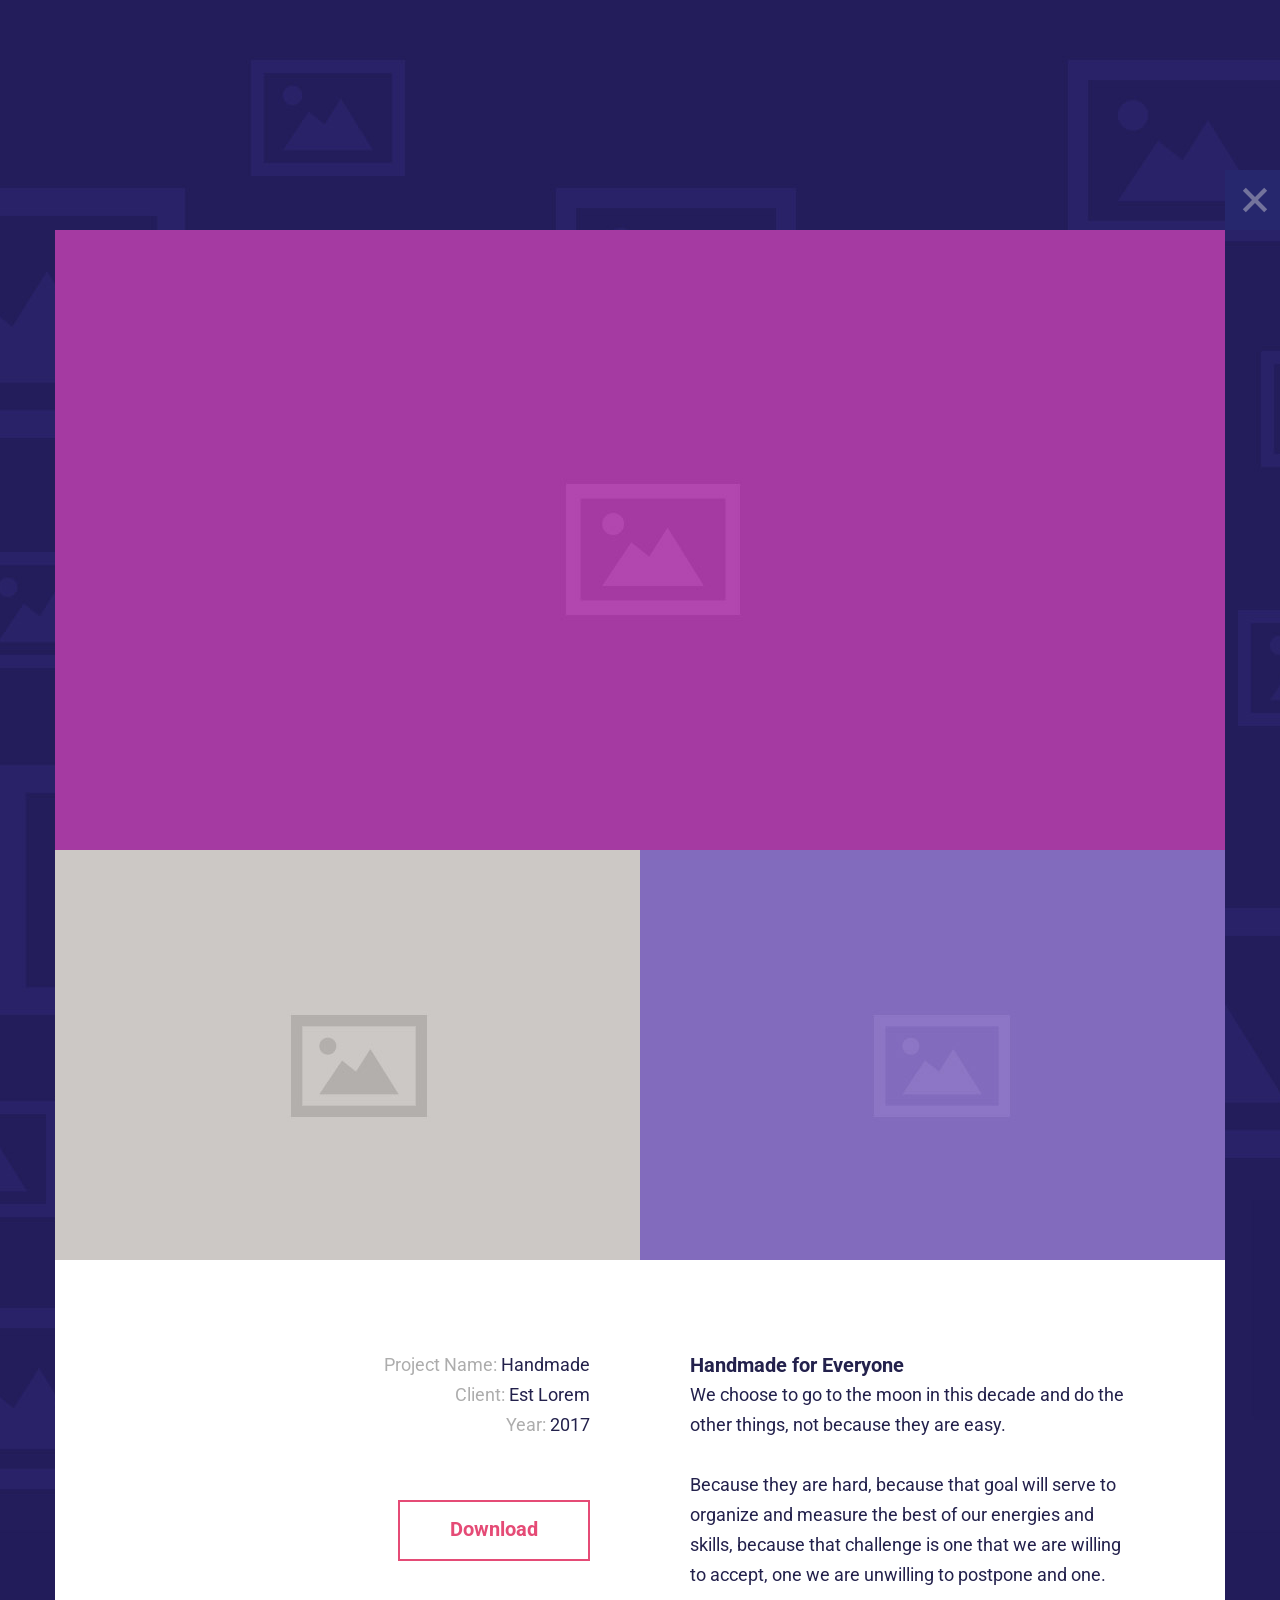
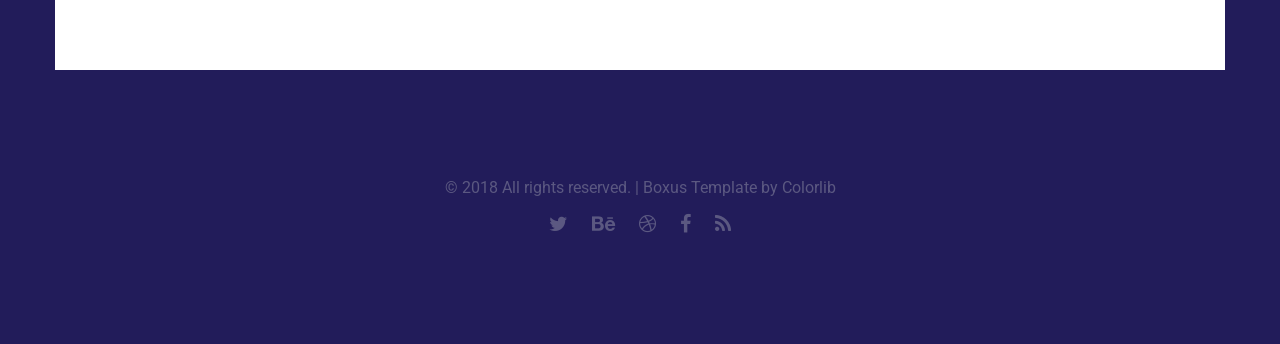
<file: single-portfolio.html>
<!DOCTYPE HTML>
<html lang="en-US">
    <head>
        <title>Boxus - Html Responsive One Page Template</title>
        <meta http-equiv="Content-Type" content="text/html; charset=UTF-8">
        <meta name="description" content="Template by Colorlib" />
        <meta name="keywords" content="HTML, CSS, JavaScript, PHP" />
        <meta name="author" content="Colorlib" />
        <meta name="viewport" content="width=device-width, initial-scale=1, maximum-scale=1">

        <link rel="shortcut icon" href="images/favicon.png" />
        <link href='http://fonts.googleapis.com/css?family=Roboto:300,400,400i,700,700i,900|Montserrat:400,700|PT+Serif' rel='stylesheet' type='text/css'>
        <link rel="stylesheet" type="text/css"  href='css/clear.css' />
        <link rel="stylesheet" type="text/css"  href='css/common.css' />
        <link rel="stylesheet" type="text/css"  href='css/font-awesome.min.css' />
        <link rel="stylesheet" type="text/css"  href='css/carouFredSel.css' />
        <link rel="stylesheet" type="text/css"  href='css/prettyPhoto.css' />
        <link rel="stylesheet" type="text/css"  href='css/sm-clean.css' />
        <link rel="stylesheet" type="text/css"  href='style.css' />

        <!--[if lt IE 9]>
                <script src="js/html5.js"></script>
        <![endif]-->

    </head>
    <body class="single-portfolio">

        <!-- Preloader Gif -->
        <table class="doc-loader">
            <tr>
                <td>
                    <img src="images/ajax-document-loader.gif" alt="Loading..." />
                </td>
            </tr>
        </table>

        <!-- Menu -->
        <div class="menu-wrapper center-relative">
            <nav id="header-main-menu">
                <div class="mob-menu">MENU</div>
                <ul class="main-menu sm sm-clean">
                    <li><a href="#home">Home</a></li>
                    <li><a href="#services">Services</a></li>
                    <li><a href="#portfolio">Portfolio</a></li>
                    <li><a href="#about">About</a></li>
                    <li><a href="#news">News</a></li>
                    <li><a href="#video">Video</a></li>
                    <li><a href="#skills">Skills</a></li>
                    <li><a href="#contact">Contact</a></li>
                </ul>
            </nav>
        </div>



        <article id="portfolio-1" class="section portfolio">
            <div class="center-relative content-1170">
                <div class="entry-content">
                    <div class="content-wrap relative">
                        <a class="absolute x-close" href="index.html#portfolio">
                            <img src="images/icon_x.svg" alt="Close">
                        </a>

                        <div class="one margin-0">
                            <img src="demo-images/item_img_01.jpg" alt="">
                        </div>
                        <div class="clear"></div>
                        <div class="one_half margin-0">
                            <img src="demo-images/item_img_02.jpg" alt="">
                        </div>
                        <div class="one_half last margin-0">
                            <img src="demo-images/item_img_03.jpg" alt="">
                        </div>
                        <div class="clear"></div>
                        <br>
                        <br>
                        <br>

                        <div class="one_half text-right">
                            <p>
                                <span style="color: #adadad;">Project Name:</span> Handmade<br>
                                <span style="color: #adadad;">Client:</span> Est Lorem<br>
                                <span style="color: #adadad;">Year:</span> 2017
                            </p>
                           <br>
                           <br>
                            <div class="text-right">
                                <a href="#" target="_self" class="button ">Download</a>
                            </div>
                        </div>
                        <div class="one_half last ">
                            <h1>Handmade for Everyone</h1>
                            <p>We choose to go to the moon in this decade and do the other things, not because they are easy.</p>
                            <br>
                            <p>
                                Because they are hard, because that goal will serve to organize and measure the best of our energies and skills, because that challenge is one that we are willing to accept, one we are unwilling to postpone and one.<br>
                            </p>
                        </div>
                        <div class="clear"></div>
                    </div>
                </div>
                <div class="clear"></div>
            </div>



            <!-- Footer -->
            <footer>
                <div class="footer content-1170 center-relative">
                    <ul>
                        <li class="copyright-footer">
                            © 2018 All rights reserved. | Boxus Template by <a href="https://colorlib.com" target="_blank">Colorlib</a>
                        </li>
                        <li class="social-footer">
                            <a href="#"><span class="fa fa-twitter"></span></a>
                            <a href="#"><span class="fa fa-behance"></span></a>
                            <a href="#"><span class="fa fa-dribbble"></span></a>
                            <a href="#"><span class="fa fa-facebook"></span></a>
                            <a href="#"><span class="fa fa-rss"></span></a>
                        </li>
                    </ul>
                </div>
            </footer>
        </article>




        <!--Load JavaScript-->
        <script type="text/javascript" src="js/jquery.js"></script>
        <script type='text/javascript' src='js/jquery.sticky-kit.min.js'></script>
        <script type='text/javascript' src='js/jquery.smartmenus.min.js'></script>
        <script type='text/javascript' src='js/jquery.sticky.js'></script>
        <script type='text/javascript' src='js/jquery.dryMenu.js'></script>
        <script type='text/javascript' src='js/isotope.pkgd.js'></script>
        <script type='text/javascript' src='js/jquery.carouFredSel-6.2.0-packed.js'></script>
        <script type='text/javascript' src='js/jquery.mousewheel.min.js'></script>
        <script type='text/javascript' src='js/jquery.touchSwipe.min.js'></script>
        <script type='text/javascript' src='js/jquery.easing.1.3.js'></script>
        <script type='text/javascript' src='js/imagesloaded.pkgd.js'></script>
        <script type='text/javascript' src='js/jquery.prettyPhoto.js'></script>
        <script type='text/javascript' src='js/main.js'></script>
    </body>
</html>
</file>
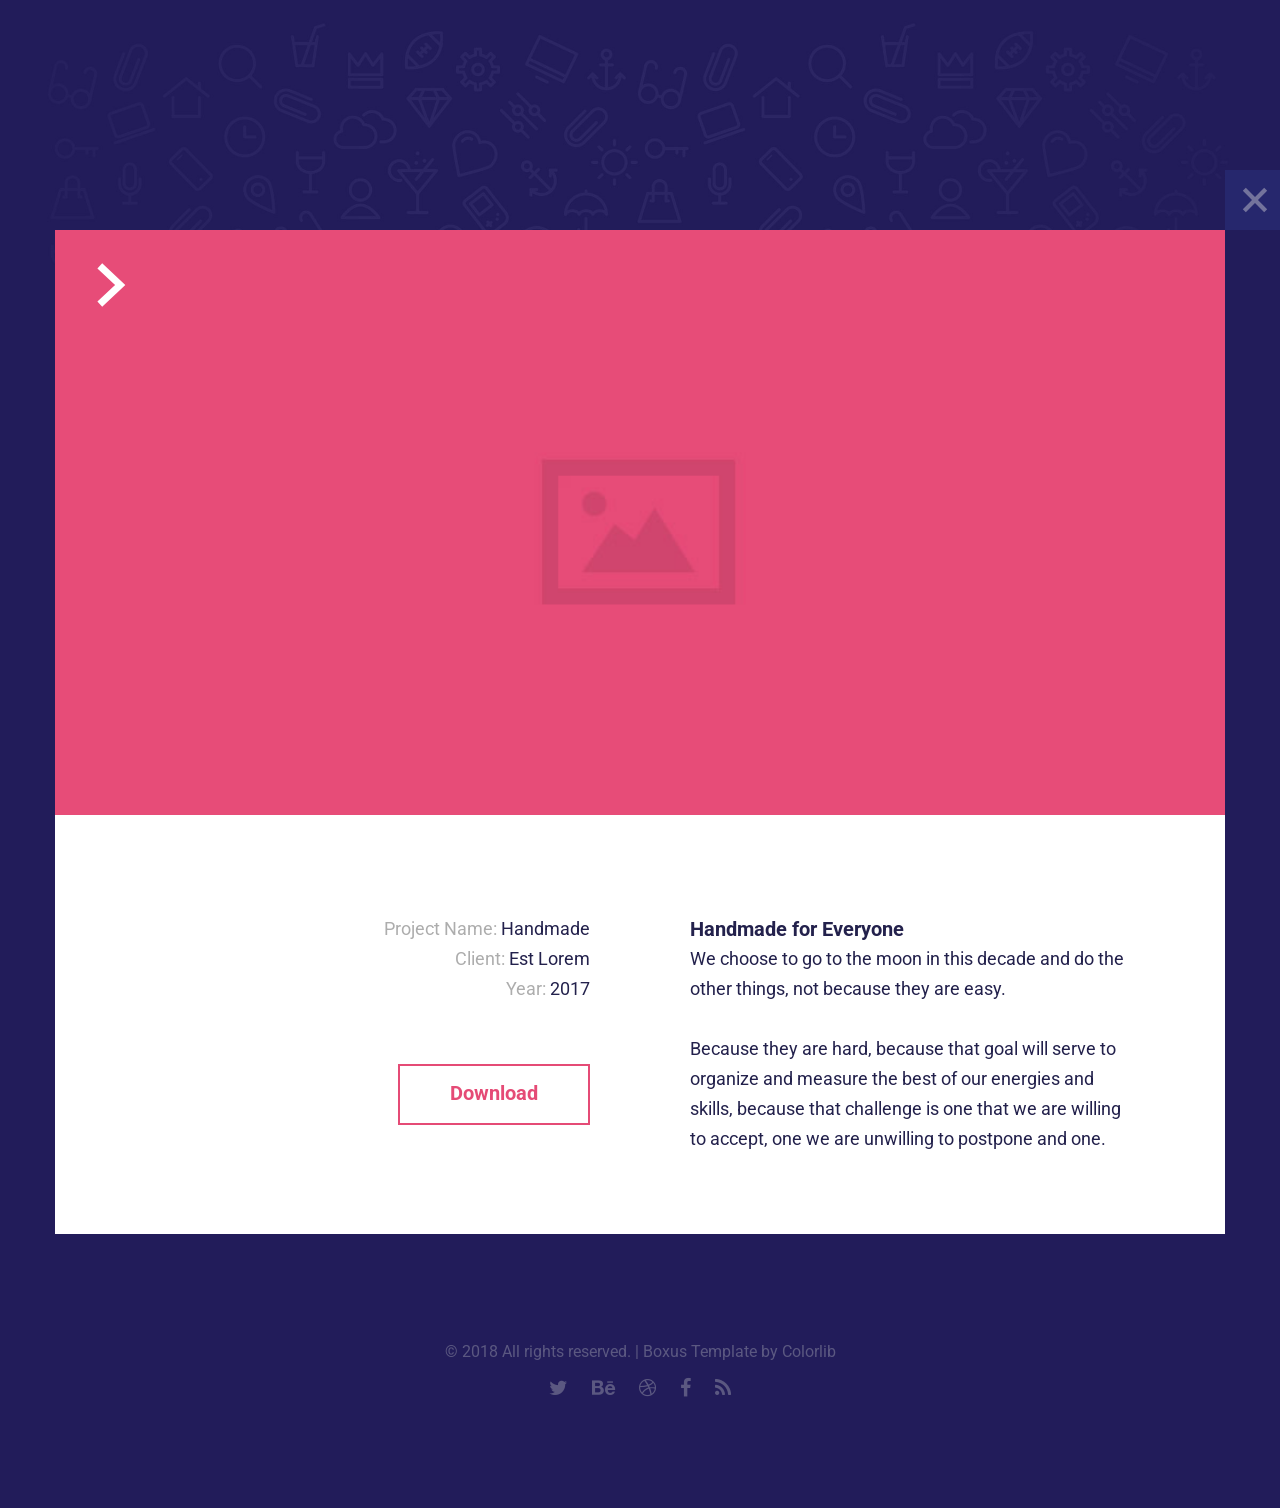
<file: single-portfolio2.html>
<!DOCTYPE HTML>
<html lang="en-US">
    <head>
        <title>Boxus - Html Responsive One Page Template</title>
        <meta http-equiv="Content-Type" content="text/html; charset=UTF-8">
        <meta name="description" content="Template by Colorlib" />
        <meta name="keywords" content="HTML, CSS, JavaScript, PHP" />
        <meta name="author" content="Colorlib" />
        <meta name="viewport" content="width=device-width, initial-scale=1, maximum-scale=1">

        <link rel="shortcut icon" href="images/favicon.png" />
        <link href='http://fonts.googleapis.com/css?family=Roboto:300,400,400i,700,700i,900|Montserrat:400,700|PT+Serif' rel='stylesheet' type='text/css'>
        <link rel="stylesheet" type="text/css"  href='css/clear.css' />
        <link rel="stylesheet" type="text/css"  href='css/common.css' />
        <link rel="stylesheet" type="text/css"  href='css/font-awesome.min.css' />
        <link rel="stylesheet" type="text/css"  href='css/carouFredSel.css' />
        <link rel="stylesheet" type="text/css"  href='css/prettyPhoto.css' />
        <link rel="stylesheet" type="text/css"  href='css/sm-clean.css' />
        <link rel="stylesheet" type="text/css"  href='style.css' />

        <!--[if lt IE 9]>
                <script src="js/html5.js"></script>
        <![endif]-->

    </head>
    <body class="single-portfolio">

        <!-- Preloader Gif -->
        <table class="doc-loader">
            <tr>
                <td>
                    <img src="images/ajax-document-loader.gif" alt="Loading..." />
                </td>
            </tr>
        </table>

        <!-- Menu -->
        <div class="menu-wrapper center-relative">
            <nav id="header-main-menu">
                <div class="mob-menu">MENU</div>
                <ul class="main-menu sm sm-clean">
                    <li><a href="#home">Home</a></li>
                    <li><a href="#services">Services</a></li>
                    <li><a href="#portfolio">Portfolio</a></li>
                    <li><a href="#about">About</a></li>
                    <li><a href="#news">News</a></li>
                    <li><a href="#video">Video</a></li>
                    <li><a href="#skills">Skills</a></li>
                    <li><a href="#contact">Contact</a></li>
                </ul>
            </nav>
        </div>



        <article id="portfolio-2" class="section portfolio">
            <div class="center-relative content-1170">
                <div class="entry-content">
                    <div class="content-wrap relative">
                        <a class="absolute x-close" href="index.html#portfolio">
                            <img src="images/icon_x.svg" alt="Close">
                        </a>

                        <script>
                            var aboutImage_speed = "500";
                            var aboutImage_auto = "false";
                            var aboutImage_hover = "true";
                        </script>
                        <div class="image-slider-wrapper relative img aboutImage">
                            <a id="aboutImage_next" class="image_slider_next" href="#"></a>
                            <div class="caroufredsel_wrapper">
                                <ul id="aboutImage" class="image-slider slides">
                                    <li><img src="demo-images/about_img_04.jpg" alt=""></li>
                                    <li><img src="demo-images/about_img_05.jpg" alt=""></li>
                                    <li><img src="demo-images/about_img_06.jpg" alt=""></li>
                                </ul>
                            </div>
                            <div class="clear"></div>
                        </div>

                        <div class="clear"></div>
                        <br>
                        <br>
                        <br>
                        <div class="one_half text-right">
                            <p>
                                <span style="color: #adadad;">Project Name:</span> Handmade<br>
                                <span style="color: #adadad;">Client:</span> Est Lorem<br>
                                <span style="color: #adadad;">Year:</span> 2017
                            </p>
                            <br>
                            <br>
                            <div class="text-right">
                                <a href="#" target="_self" class="button ">Download</a>
                            </div>
                        </div>
                        <div class="one_half last ">
                            <h1>Handmade for Everyone</h1>
                            <p>We choose to go to the moon in this decade and do the other things, not because they are easy.</p>
                            <br>
                            <p>
                                Because they are hard, because that goal will serve to organize and measure the best of our energies and skills, because that challenge is one that we are willing to accept, one we are unwilling to postpone and one.<br>
                            </p>
                        </div>
                        <div class="clear"></div>
                    </div>
                </div>
                <div class="clear"></div>
            </div>



            <!-- Footer -->
            <footer>
                <div class="footer content-1170 center-relative">
                    <ul>
                        <li class="copyright-footer">
                            © 2018 All rights reserved. | Boxus Template by <a href="https://colorlib.com" target="_blank">Colorlib</a>
                        </li>
                        <li class="social-footer">
                            <a href="#"><span class="fa fa-twitter"></span></a>
                            <a href="#"><span class="fa fa-behance"></span></a>
                            <a href="#"><span class="fa fa-dribbble"></span></a>
                            <a href="#"><span class="fa fa-facebook"></span></a>
                            <a href="#"><span class="fa fa-rss"></span></a>
                        </li>
                    </ul>
                </div>
            </footer>
        </article>




        <!--Load JavaScript-->
        <script type="text/javascript" src="js/jquery.js"></script>
        <script type='text/javascript' src='js/jquery.sticky-kit.min.js'></script>
        <script type='text/javascript' src='js/jquery.smartmenus.min.js'></script>
        <script type='text/javascript' src='js/jquery.sticky.js'></script>
        <script type='text/javascript' src='js/jquery.dryMenu.js'></script>
        <script type='text/javascript' src='js/isotope.pkgd.js'></script>
        <script type='text/javascript' src='js/jquery.carouFredSel-6.2.0-packed.js'></script>
        <script type='text/javascript' src='js/jquery.mousewheel.min.js'></script>
        <script type='text/javascript' src='js/jquery.touchSwipe.min.js'></script>
        <script type='text/javascript' src='js/jquery.easing.1.3.js'></script>
        <script type='text/javascript' src='js/imagesloaded.pkgd.js'></script>
        <script type='text/javascript' src='js/jquery.prettyPhoto.js'></script>
        <script type='text/javascript' src='js/main.js'></script>
    </body>
</html>
</file>
<file: css/clear.css>
html, body, div, span, object, iframe,
h1, h2, h3, h4, h5, h6, p, blockquote, pre,
abbr, address, cite, code,
del, dfn, em, img, ins, kbd, q, samp,
small, strong, sub, sup, var,
b, i, ol, ul, li,
fieldset, form, label, legend,
table, caption, tbody, tfoot, thead, tr, th, td,
article, aside, canvas, details, figcaption, figure, 
footer, header, hgroup, menu, nav, section, summary,
time, mark, audio, video {
    margin:0;
    padding:0;
    border:0;
    outline: none;
    font-size:100%;
    vertical-align:baseline;
    background:transparent;
}

body {
    line-height:1;
}

article,aside,details,figcaption,figure,
footer,header,hgroup,menu,nav,section { 
    display:block;
}

nav ul,ul,ol {
    list-style:none;
}

blockquote, q {
    quotes:none;
}

blockquote:before, blockquote:after,
q:before, q:after {
    content:'';
    content:none;
}

a {
    margin:0;
    padding:0;
    font-size:100%;
	outline: none;
    vertical-align:baseline;
    background:transparent;
}

ins {
    background-color:#ff9;
    color:#000;
    text-decoration:none;
}

mark {
    background-color:#ff9;
    color:#000; 
    font-style:italic;
    font-weight:bold;
}

del {
    text-decoration: line-through;
}

abbr[title], dfn[title] {
    border-bottom:1px dotted;
    cursor:help;
}

table {
    border-collapse:collapse;
    border-spacing:0;
}

hr {
    display:block;
    height:1px;
    border:0;   
    border-top:1px solid #cccccc;
    margin:1em 0;
    padding:0;
}

input, select {
    vertical-align:middle;
}

input:focus, textarea:focus
{
    outline: none;
}
</file>
<file: css/common.css>
a.wp-ver
{
    color: red !important;
    font-weight: 700 !important;
}
.block
{
    display: block;
}
.hidden
{
    display: none;
}
.clear
{
    clear: both;
}
.left
{
    float: left;
}
.right
{
    float: right;
}
.line-height
{
    line-height: 0;
}
.clear-right
{
    clear: right;
}
.clear-left
{
    clear: left;
}
.center-relative
{
    margin-left: auto;
    margin-right: auto;
}
.center-absolute
{
    left: 50%;
}
.center-text
{
    text-align: center !important;
}
.text-left
{
    text-align: left;
}
.text-right
{
    text-align: right;
}
.absolute
{
    position: absolute;
}
.fixed
{
    position: fixed;
}
.relative
{
    position: relative;
}
.margin-0, .margin-0 img
{
    margin: 0 !important;
    line-height: 0;
}
.top-0
{
    margin-top: 0 !important;
}
.top-5
{
    margin-top: 5px !important;	
}
.top-10
{
    margin-top: 10px;	
}
.top-15
{
    margin-top: 15px;	
}
.top-20
{
    margin-top: 20px;
}
.top-25
{
    margin-top: 25px;	
}
.top-30
{
    margin-top: 30px;	
}
.top-50
{
    margin-top: 50px;	
}
.top-60
{
    margin-top: 60px;	
}
.top-70
{
    margin-top: 70px;	
}
.top-75
{
    margin-top: 75px;	
}
.top-80
{
    margin-top: 80px;
}
.top-100
{
    margin-top: 100px;	
}
.top-105
{
    margin-top: 105px;	
}
.top-120
{
    margin-top: 120px;
}
.top-150
{
    margin-top: 150px;	
}
.top-200
{
    margin-top: 200px;	
}
.top-negative-30
{
    margin-top: -30px;
}
.left-35
{
    margin-left:35px;
}
.right-35
{
    margin-right:35px;
}
.bottom-0
{
    margin-bottom: 0 !important;
}
.bottom-10
{
    margin-bottom: 10px !important;
}
.bottom-20
{
    margin-bottom: 20px !important;
}
.bottom-25
{
    margin-bottom: 25px !important;
}
.bottom-30
{
    margin-bottom: 30px !important;
}
.bottom-50
{
    margin-bottom: 50px !important;
}
.bottom-100
{
    margin-bottom: 100px !important;
}
.bottom-150
{
    margin-bottom: 150px !important;
}
.bottom-200
{
    margin-bottom: 200px !important;
}
.width-25
{
    width: 25%;
}
.width-50
{
    width: 50%;
}
.width-75
{
    width: 75%;
}
.width-85
{
    width: 85%;
}
.width-100
{
    width: 100%;
}
.sticky
{
    font-size: 100%;
}
blockquote
{
    font-family: 'Montserrat', sans-serif;
    margin-top: 50px;
    margin-bottom: 50px;
    font-size: 20px;
    line-height: 35px;
    color: #e64b77;
    font-weight: 400;
    position: relative;
    z-index: 2;
}
blockquote.inline-blockquote
{
    width: 395px;
    float: left;
    margin-left: -40px;
    margin-right: 40px;
    margin-top: 70px;

}
blockquote p
{
    position: relative;
    z-index: 2;
}
.wrap-blockquote
{
    display: inline;
}
address
{
    font-size: 32px;
    line-height: 50px;
    font-style: normal;
}
iframe
{
    width: 100%;
}
a.button
{
    display: inline-block;
    color: #e54b76;
    border: 2px solid #e54b76;
    text-align: center;
    padding-bottom: 15px;
    padding-top: 12px;
    padding-left: 50px;
    padding-right: 50px;
    cursor: pointer;
    margin-bottom: 25px;
    vertical-align: middle;
    text-decoration: none;
    font-size: 20px;
    font-weight: 700;
    transition: all .2s linear;
}
a.button:active
{
    position: relative;
    top: 1px;	
}
a.button:hover
{
    color: white;
    background-color: #e54b76;
}

h1,h2,h3,h4,h5,h6
{
    padding: 20px 0;
}
h1
{
    font-size: 38px;
    line-height: 38px;    
}
h2
{
    font-size: 34px;    
    line-height: 34px;    
}
h3
{
    font-size: 32px;  
    line-height: 32px;    
}
h4
{
    font-size: 30px;    
}
h5
{
    font-size: 28px;   
}
h6
{
    font-size: 26px;    
}
em
{
    font-style: italic;
}
ol
{
    list-style-type: decimal;
}
pre
{
    word-wrap: break-word;
}
.single-content table, .single-content th, .single-content td, .page-content table, .page-content th, .page-content td
{
    border:1px solid black;
    padding: 10px;
    vertical-align: middle;
}
sup
{
    vertical-align: super;
    font-size: smaller;
}
sub
{
    vertical-align: sub;
    font-size: smaller;
}
.single-content ol
{
    display: block;
    list-style-type: decimal;
    margin: 0 0 14px 17px;
}
.single-content ul
{
    display: block;
    list-style-type: disc;
    margin: 0 0 14px 17px;
}

/* COLUMNS */

.one,  .one_half,  .one_third,  .two_third,  .three_fourth, 
.one_fourth{
    margin-right: 100px;
    float: left;
    position: relative;
    margin-bottom: 30px;
}
.last{
    margin-right: 0 !important;
    clear: right;
}
.one{
    float: none;
    display: block;
    clear: both;
    margin-right: 0;
}
.one_half{
    width: 290px;
}

.one img,  .one_half img,  .one_third img,  .two_third img, 
.three_fourth img,  .one_fourth img{
    max-width: 100%;
    height: auto;
    max-height: 100%;
    width: auto;	
}

.one.margin-0 img, .one_half.margin-0 img, .one_third.margin-0 img, .two_third.margin-0 img, 
.one_fourth.margin-0 img, .three_fourth.margin-0 img{
    width: 100% !important;
}

.one.margin-0
{
    width: 100% !important;
    padding: 0 !important;
}

.one_half.margin-0{
    width: 50% !important;
    float: left !important;
    padding: 0 !important;
}

.one_third.margin-0{
    width: 33.333333333%;
    float: left !important;
    padding: 0 !important;
}
.two_third.margin-0{
    width: 66.666666666%;
    float: left !important;
    padding: 0 !important;
}
.one_fourth.margin-0{
    width: 25%;
    float: left !important;
    padding: 0 !important;
}
.three_fourth.margin-0{
    width: 75%;
    float: left !important;
    padding: 0 !important;
}

/* MENU */

/* Mobile first layout SmartMenus Core CSS (it's not recommended editing these rules)
   You need this once per page no matter how many menu trees or different themes you use.
-------------------------------------------------------------------------------------------*/

.sm,.sm ul,.sm li{display:block;list-style:none;margin:0;padding:0;line-height:normal;direction:ltr;-webkit-tap-highlight-color:rgba(0,0,0,0);}
.sm-rtl,.sm-rtl ul,.sm-rtl li{direction:rtl;text-align:right;}
.sm>li>h1,.sm>li>h2,.sm>li>h3,.sm>li>h4,.sm>li>h5,.sm>li>h6{margin:0;padding:0;}
.sm ul{display:none;}
.sm li,.sm a{position:relative;}
.sm a{display:block;}
.sm a.disabled{cursor:not-allowed;}
.sm:after{content:"\00a0";display:block;height:0;font:0px/0 serif;clear:both;visibility:hidden;overflow:hidden;}
.sm,.sm *,.sm *:before,.sm *:after{-moz-box-sizing:border-box;-webkit-box-sizing:border-box;box-sizing:border-box;}




/* WP DEFAULT CLASSES */

.alignnone {
    margin: 5px 20px 20px 0;
}

.aligncenter,
div.aligncenter {
    display: block;
    margin: 5px auto 5px auto;
}

.alignright {
    float:right;
    margin: 5px 0 20px 20px;
}

.alignleft {
    float: left;
    margin: 5px 20px 20px 0;
}

.aligncenter 
{
    display: block;
    margin: 5px auto 5px auto;
}

a img.alignright 
{
    float: right;
    margin: 5px 0 20px 20px;
}

a img.alignnone 
{
    margin: 20px 0px;
}

a img.alignleft 
{
    float: left;
    margin: 5px 20px 20px 0;
}

a img.aligncenter 
{
    display: block;
    margin-left: auto;
    margin-right: auto
}

.wp-caption 
{
    max-width: 100%;
}

.wp-caption.alignnone 
{
    margin: 20px 0px;
}

.wp-caption.alignleft 
{
    margin: 5px 20px 20px 0;
    text-align: left;
}

.wp-caption.alignright 
{
    margin: 5px 0 20px 20px;
    text-align: right;
}

.wp-caption img 
{
    width: auto;
    height: auto;
    max-width: 100%;
    max-height: 100%;
}

.wp-caption p.wp-caption-text 
{
    font-family: 'Montserrat', sans-serif;    
    font-size: 18px;
    color: #191919;
    padding-left: 100px;
    padding-top: 10px;
    padding-bottom: 30px;
}
.gallery-caption
{
    font-size: 100%;
}
.bypostauthor
{
    font-size: 100%;
}
/* Text meant only for screen readers. */
.screen-reader-text {
    clip: rect(1px, 1px, 1px, 1px);
    position: absolute !important;
    height: 1px;
    width: 1px;
    overflow: hidden;
}

.screen-reader-text:focus {
    background-color: #f1f1f1;
    border-radius: 3px;
    box-shadow: 0 0 2px 2px rgba(0, 0, 0, 0.6);
    clip: auto !important;
    color: #21759b;
    display: block;
    font-size: 14px;
    font-size: 0.875rem;
    font-weight: bold;
    height: auto;
    left: 5px;
    line-height: normal;
    padding: 15px 23px 14px;
    text-decoration: none;
    top: 5px;
    width: auto;
    z-index: 100000; /* Above WP toolbar. */
}
</file>
<file: css/carouFredSel.css>
.list_carousel.responsive {	
    margin-left: 0;
    width: 91%;
}
.list_carousel ul {
    margin: 0;
    padding: 0;
    list-style: none;
    display: block;
}
.list_carousel li {
    text-align: center;		
    padding: 0;
    display: block;
    float: left;
    position: relative;
}	

.image-slider-wrapper.service a.image_slider_next{background-image: url(../images/navigation_arrows_right.svg); width: 50px; height: 50px; z-index: 2; position: absolute; top: -150px; }
.image-slider-wrapper.img a.image_slider_next{background-image: url(../images/navigation_arrows_right.svg); width: 50px; height: 50px; z-index: 2; position: absolute; top: 30px; left: 30px;}
.carousel_text_next{background-image: url(../images/navigation_arrows_right.svg); width: 50px; height: 50px; margin-top: 50px; display: block !important; }
a.image_slider_next:hover, .carousel_text_next:hover, .carousel_fw_next:hover {background-position: 0 -50px;}
.carousel_pagination {margin-top: 50px; margin-bottom: 50px; margin-left: 160px;}
.carousel_pagination a {margin: 0 0 0 5px; float: left; transition: background-color .2s linear}
.carousel_pagination a:first-child {margin: 0;}
.carousel_pagination a {width: 18px; height: 18px; border-radius: 90%; display: block; cursor: pointer; text-indent: -9999px;}
.caroufredsel_wrapper{z-index: 1 !important; margin-top: 0 !important; margin-left: 0 !important;}
.fw_carousel_pagination {text-align: center; transition: background-color .2s linear;  margin-top: 80px;}
.fw_carousel_pagination a {text-indent: -9999px; border: 5px solid #fff; width: 25px; height: 25px; border-radius: 90%; margin: 0 10px; display: inline-block;}
.fw_carousel_pagination a.selected {background-color: #fff;}
li.fw-slide {margin: 0 10px; transition: opacity .2s linear;}
li.fw-slide img  {width: auto; height: auto; max-width: 180px; display: block; margin-left: auto; margin-right: auto;}
.fw-slide-text {color: #fff; font-size: 18px;}
.image-slider-wrapper.team .image_slider_next {background-image: url(../images/navigation_arrows_right.svg); width: 50px; height: 50px; z-index: 2; position: absolute; right: 300px; bottom: 30px;}
.carousel_fw_next {background-image: url(../images/navigation_arrows_right.svg); width: 50px; height: 50px; z-index: 2; display: none !important; margin-left: auto;  margin-right: auto; margin-top: 50px;}
</file>
<file: css/prettyPhoto.css>
/* ------------------------------------------------------------------------
        This you can edit.
------------------------------------------------------------------------- */

/* ----------------------------------
        Default Theme
----------------------------------- */

div.pp_default .pp_top,
div.pp_default .pp_top .pp_middle,
div.pp_default .pp_top .pp_left,
div.pp_default .pp_top .pp_right,
div.pp_default .pp_bottom,
div.pp_default .pp_bottom .pp_left,
div.pp_default .pp_bottom .pp_middle,
div.pp_default .pp_bottom .pp_right { height: 13px; }

div.pp_default .pp_content .ppt { color: #f8f8f8; }
div.pp_default .pp_content_container .pp_left { padding-left: 13px; }
div.pp_default .pp_content_container .pp_right { padding-right: 13px; }
/*div.pp_default .pp_content { background-color: #fff; }*/
div.pp_default .pp_next:hover { background: url(../images/prettyPhoto/default/sprite_next.png) center right  no-repeat; cursor: pointer; } /* Next button */
div.pp_default .pp_previous:hover { background: url(../images/prettyPhoto/default/sprite_prev.png) center left no-repeat; cursor: pointer; } /* Previous button */
div.pp_default .pp_expand { background: url(../images/prettyPhoto/default/sprite.png) 0 -29px no-repeat; cursor: pointer; width: 28px; height: 28px; } /* Expand button */
div.pp_default .pp_expand:hover { background: url(../images/prettyPhoto/default/sprite.png) 0 -56px no-repeat; cursor: pointer; } /* Expand button hover */
div.pp_default .pp_contract { background: url(../images/prettyPhoto/default/sprite.png) 0 -84px no-repeat; cursor: pointer; width: 28px; height: 28px; } /* Contract button */
div.pp_default .pp_contract:hover { background: url(../images/prettyPhoto/default/sprite.png) 0 -113px no-repeat; cursor: pointer; } /* Contract button hover */
div.pp_default .pp_close { width: 30px; height: 30px; background: url(../images/prettyPhoto/default/sprite.png) 2px 1px no-repeat; cursor: pointer; } /* Close button */
div.pp_default #pp_full_res .pp_inline { color: #000; background-color: white; padding: 30px; } 
.pp_inline img {max-width: 100%; max-height: 100%; width: auto; height: auto;}
div.pp_default .pp_gallery ul li a { background: url(../images/prettyPhoto/default/default_thumb.png) center center #f8f8f8; border:1px solid #aaa; }
div.pp_default .pp_gallery ul li a:hover,
div.pp_default .pp_gallery ul li.selected a { border-color: #fff; }
div.pp_default .pp_social { margin-top: 7px;}

div.pp_default .pp_gallery a.pp_arrow_previous,
div.pp_default .pp_gallery a.pp_arrow_next { position: static; left: auto; }
div.pp_default .pp_nav .pp_play,
div.pp_default .pp_nav .pp_pause { background: url(../images/prettyPhoto/default/sprite.png) -51px 1px no-repeat; height:30px; width:30px; }
div.pp_default .pp_nav .pp_pause { background-position: -51px -29px; }
div.pp_default .pp_details { position: relative; }
div.pp_default a.pp_arrow_previous,
div.pp_default a.pp_arrow_next { background: url(../images/prettyPhoto/default/sprite.png) -31px -3px no-repeat; height: 20px; margin: 4px 0 0 0; width: 20px; }
div.pp_default a.pp_arrow_next { left: 52px; background-position: -82px -3px; } /* The next arrow in the bottom nav */
div.pp_default .pp_content_container .pp_details { margin-top: 5px; }
div.pp_default .pp_nav { clear: none; height: 30px; width: 110px; position: relative; }
div.pp_default .pp_nav .currentTextHolder{ font-family: Georgia; font-style: italic; color:#999; font-size: 11px; left: 75px; line-height: 25px; margin: 0; padding: 0 0 0 10px; position: absolute; top: 2px; }

div.pp_default .pp_close:hover, div.pp_default .pp_nav .pp_play:hover, div.pp_default .pp_nav .pp_pause:hover, div.pp_default .pp_arrow_next:hover, div.pp_default .pp_arrow_previous:hover { opacity:0.7; }

div.pp_default .pp_description{ font-size: 11px; font-weight: bold; line-height: 14px; margin: 5px 50px 5px 0; }


div.pp_default .pp_loaderIcon { background: url(../images/prettyPhoto/default/loader.gif) center center no-repeat; background-color: white;} /* Loader icon */


/* ----------------------------------
        Light Rounded Theme
----------------------------------- */


div.light_rounded .pp_top .pp_left { background: url(../images/prettyPhoto/light_rounded/sprite.png) -88px -53px no-repeat; } /* Top left corner */
div.light_rounded .pp_top .pp_middle { background: #fff; } /* Top pattern/color */
div.light_rounded .pp_top .pp_right { background: url(../images/prettyPhoto/light_rounded/sprite.png) -110px -53px no-repeat; } /* Top right corner */

div.light_rounded .pp_content .ppt { color: #000; }
div.light_rounded .pp_content_container .pp_left,
div.light_rounded .pp_content_container .pp_right { background: #fff; }
div.light_rounded .pp_content { background-color: #fff; } /* Content background */
div.light_rounded .pp_next:hover { background: url(../images/prettyPhoto/light_rounded/btnNext.png) center right  no-repeat; cursor: pointer; } /* Next button */
div.light_rounded .pp_previous:hover { background: url(../images/prettyPhoto/light_rounded/btnPrevious.png) center left no-repeat; cursor: pointer; } /* Previous button */
div.light_rounded .pp_expand { background: url(../images/prettyPhoto/light_rounded/sprite.png) -31px -26px no-repeat; cursor: pointer; } /* Expand button */
div.light_rounded .pp_expand:hover { background: url(../images/prettyPhoto/light_rounded/sprite.png) -31px -47px no-repeat; cursor: pointer; } /* Expand button hover */
div.light_rounded .pp_contract { background: url(../images/prettyPhoto/light_rounded/sprite.png) 0 -26px no-repeat; cursor: pointer; } /* Contract button */
div.light_rounded .pp_contract:hover { background: url(../images/prettyPhoto/light_rounded/sprite.png) 0 -47px no-repeat; cursor: pointer; } /* Contract button hover */
div.light_rounded .pp_close { width: 75px; height: 22px; background: url(../images/prettyPhoto/light_rounded/sprite.png) -1px -1px no-repeat; cursor: pointer; } /* Close button */
div.light_rounded .pp_details { position: relative; }
div.light_rounded .pp_description { margin-right: 85px; }
div.light_rounded #pp_full_res .pp_inline { color: #000; } 
div.light_rounded .pp_gallery a.pp_arrow_previous,
div.light_rounded .pp_gallery a.pp_arrow_next { margin-top: 12px !important; }
div.light_rounded .pp_nav .pp_play { background: url(../images/prettyPhoto/light_rounded/sprite.png) -1px -100px no-repeat; height: 15px; width: 14px; }
div.light_rounded .pp_nav .pp_pause { background: url(../images/prettyPhoto/light_rounded/sprite.png) -24px -100px no-repeat; height: 15px; width: 14px; }

div.light_rounded .pp_arrow_previous { background: url(../images/prettyPhoto/light_rounded/sprite.png) 0 -71px no-repeat; } /* The previous arrow in the bottom nav */
div.light_rounded .pp_arrow_previous.disabled { background-position: 0 -87px; cursor: default; }
div.light_rounded .pp_arrow_next { background: url(../images/prettyPhoto/light_rounded/sprite.png) -22px -71px no-repeat; } /* The next arrow in the bottom nav */
div.light_rounded .pp_arrow_next.disabled { background-position: -22px -87px; cursor: default; }

div.light_rounded .pp_bottom .pp_left { background: url(../images/prettyPhoto/light_rounded/sprite.png) -88px -80px no-repeat; } /* Bottom left corner */
div.light_rounded .pp_bottom .pp_middle { background: #fff; } /* Bottom pattern/color */
div.light_rounded .pp_bottom .pp_right { background: url(../images/prettyPhoto/light_rounded/sprite.png) -110px -80px no-repeat; } /* Bottom right corner */

div.light_rounded .pp_loaderIcon { background: url(../images/prettyPhoto/light_rounded/loader.gif) center center no-repeat; } /* Loader icon */

/* ----------------------------------
        Dark Rounded Theme
----------------------------------- */

div.dark_rounded .pp_top .pp_left { background: url(../images/prettyPhoto/dark_rounded/sprite.png) -88px -53px no-repeat; } /* Top left corner */
div.dark_rounded .pp_top .pp_middle { background: url(../images/prettyPhoto/dark_rounded/contentPattern.png) top left repeat; } /* Top pattern/color */
div.dark_rounded .pp_top .pp_right { background: url(../images/prettyPhoto/dark_rounded/sprite.png) -110px -53px no-repeat; } /* Top right corner */

div.dark_rounded .pp_content_container .pp_left { background: url(../images/prettyPhoto/dark_rounded/contentPattern.png) top left repeat-y; } /* Left Content background */
div.dark_rounded .pp_content_container .pp_right { background: url(../images/prettyPhoto/dark_rounded/contentPattern.png) top right repeat-y; } /* Right Content background */
div.dark_rounded .pp_content { background: url(../images/prettyPhoto/dark_rounded/contentPattern.png) top left repeat; } /* Content background */
div.dark_rounded .pp_next:hover { background: url(../images/prettyPhoto/dark_rounded/btnNext.png) center right  no-repeat; cursor: pointer; } /* Next button */
div.dark_rounded .pp_previous:hover { background: url(../images/prettyPhoto/dark_rounded/btnPrevious.png) center left no-repeat; cursor: pointer; } /* Previous button */
div.dark_rounded .pp_expand { background: url(../images/prettyPhoto/dark_rounded/sprite.png) -31px -26px no-repeat; cursor: pointer; } /* Expand button */
div.dark_rounded .pp_expand:hover { background: url(../images/prettyPhoto/dark_rounded/sprite.png) -31px -47px no-repeat; cursor: pointer; } /* Expand button hover */
div.dark_rounded .pp_contract { background: url(../images/prettyPhoto/dark_rounded/sprite.png) 0 -26px no-repeat; cursor: pointer; } /* Contract button */
div.dark_rounded .pp_contract:hover { background: url(../images/prettyPhoto/dark_rounded/sprite.png) 0 -47px no-repeat; cursor: pointer; } /* Contract button hover */
div.dark_rounded .pp_close { width: 75px; height: 22px; background: url(../images/prettyPhoto/dark_rounded/sprite.png) -1px -1px no-repeat; cursor: pointer; } /* Close button */
div.dark_rounded .pp_details { position: relative; }
div.dark_rounded .pp_description { margin-right: 85px; }
div.dark_rounded .currentTextHolder { color: #c4c4c4; }
div.dark_rounded .pp_description { color: #fff; }
div.dark_rounded #pp_full_res .pp_inline { color: #fff; }
div.dark_rounded .pp_gallery a.pp_arrow_previous,
div.dark_rounded .pp_gallery a.pp_arrow_next { margin-top: 12px !important; }
div.dark_rounded .pp_nav .pp_play { background: url(../images/prettyPhoto/dark_rounded/sprite.png) -1px -100px no-repeat; height: 15px; width: 14px; }
div.dark_rounded .pp_nav .pp_pause { background: url(../images/prettyPhoto/dark_rounded/sprite.png) -24px -100px no-repeat; height: 15px; width: 14px; }

div.dark_rounded .pp_arrow_previous { background: url(../images/prettyPhoto/dark_rounded/sprite.png) 0 -71px no-repeat; } /* The previous arrow in the bottom nav */
div.dark_rounded .pp_arrow_previous.disabled { background-position: 0 -87px; cursor: default; }
div.dark_rounded .pp_arrow_next { background: url(../images/prettyPhoto/dark_rounded/sprite.png) -22px -71px no-repeat; } /* The next arrow in the bottom nav */
div.dark_rounded .pp_arrow_next.disabled { background-position: -22px -87px; cursor: default; }

div.dark_rounded .pp_bottom .pp_left { background: url(../images/prettyPhoto/dark_rounded/sprite.png) -88px -80px no-repeat; } /* Bottom left corner */
div.dark_rounded .pp_bottom .pp_middle { background: url(../images/prettyPhoto/dark_rounded/contentPattern.png) top left repeat; } /* Bottom pattern/color */
div.dark_rounded .pp_bottom .pp_right { background: url(../images/prettyPhoto/dark_rounded/sprite.png) -110px -80px no-repeat; } /* Bottom right corner */

div.dark_rounded .pp_loaderIcon { background: url(../images/prettyPhoto/dark_rounded/loader.gif) center center no-repeat; } /* Loader icon */


/* ----------------------------------
        Dark Square Theme
----------------------------------- */

div.dark_square .pp_left ,
div.dark_square .pp_middle,
div.dark_square .pp_right,
div.dark_square .pp_content { background: #000; }

div.dark_square .currentTextHolder { color: #c4c4c4; }
div.dark_square .pp_description { color: #fff; }
div.dark_square .pp_loaderIcon { background: url(../images/prettyPhoto/dark_square/loader.gif) center center no-repeat; } /* Loader icon */

div.dark_square .pp_expand { background: url(../images/prettyPhoto/dark_square/sprite.png) -31px -26px no-repeat; cursor: pointer; } /* Expand button */
div.dark_square .pp_expand:hover { background: url(../images/prettyPhoto/dark_square/sprite.png) -31px -47px no-repeat; cursor: pointer; } /* Expand button hover */
div.dark_square .pp_contract { background: url(../images/prettyPhoto/dark_square/sprite.png) 0 -26px no-repeat; cursor: pointer; } /* Contract button */
div.dark_square .pp_contract:hover { background: url(../images/prettyPhoto/dark_square/sprite.png) 0 -47px no-repeat; cursor: pointer; } /* Contract button hover */
div.dark_square .pp_close { width: 75px; height: 22px; background: url(../images/prettyPhoto/dark_square/sprite.png) -1px -1px no-repeat; cursor: pointer; } /* Close button */
div.dark_square .pp_details { position: relative; }
div.dark_square .pp_description { margin: 0 85px 0 0; }
div.dark_square #pp_full_res .pp_inline { color: #fff; }
div.dark_square .pp_gallery a.pp_arrow_previous,
div.dark_square .pp_gallery a.pp_arrow_next { margin-top: 12px !important; }
div.dark_square .pp_nav { clear: none; }
div.dark_square .pp_nav .pp_play { background: url(../images/prettyPhoto/dark_square/sprite.png) -1px -100px no-repeat; height: 15px; width: 14px; }
div.dark_square .pp_nav .pp_pause { background: url(../images/prettyPhoto/dark_square/sprite.png) -24px -100px no-repeat; height: 15px; width: 14px; }

div.dark_square .pp_arrow_previous { background: url(../images/prettyPhoto/dark_square/sprite.png) 0 -71px no-repeat; } /* The previous arrow in the bottom nav */
div.dark_square .pp_arrow_previous.disabled { background-position: 0 -87px; cursor: default; }
div.dark_square .pp_arrow_next { background: url(../images/prettyPhoto/dark_square/sprite.png) -22px -71px no-repeat; } /* The next arrow in the bottom nav */
div.dark_square .pp_arrow_next.disabled { background-position: -22px -87px; cursor: default; }

div.dark_square .pp_next:hover { background: url(../images/prettyPhoto/dark_square/btnNext.png) center right  no-repeat; cursor: pointer; } /* Next button */
div.dark_square .pp_previous:hover { background: url(../images/prettyPhoto/dark_square/btnPrevious.png) center left no-repeat; cursor: pointer; } /* Previous button */


/* ----------------------------------
        Light Square Theme
----------------------------------- */

div.light_square .pp_left ,
div.light_square .pp_middle,
div.light_square .pp_right,
div.light_square .pp_content { background: #fff; }

div.light_square .pp_content .ppt { color: #000; }
div.light_square .pp_expand { background: url(../images/prettyPhoto/light_square/sprite.png) -31px -26px no-repeat; cursor: pointer; } /* Expand button */
div.light_square .pp_expand:hover { background: url(../images/prettyPhoto/light_square/sprite.png) -31px -47px no-repeat; cursor: pointer; } /* Expand button hover */
div.light_square .pp_contract { background: url(../images/prettyPhoto/light_square/sprite.png) 0 -26px no-repeat; cursor: pointer; } /* Contract button */
div.light_square .pp_contract:hover { background: url(../images/prettyPhoto/light_square/sprite.png) 0 -47px no-repeat; cursor: pointer; } /* Contract button hover */
div.light_square .pp_close { width: 75px; height: 22px; background: url(../images/prettyPhoto/light_square/sprite.png) -1px -1px no-repeat; cursor: pointer; } /* Close button */
div.light_square .pp_details { position: relative; }
div.light_square .pp_description { margin-right: 85px; }
div.light_square #pp_full_res .pp_inline { color: #000; }
div.light_square .pp_gallery a.pp_arrow_previous,
div.light_square .pp_gallery a.pp_arrow_next { margin-top: 12px !important; }
div.light_square .pp_nav .pp_play { background: url(../images/prettyPhoto/light_square/sprite.png) -1px -100px no-repeat; height: 15px; width: 14px; }
div.light_square .pp_nav .pp_pause { background: url(../images/prettyPhoto/light_square/sprite.png) -24px -100px no-repeat; height: 15px; width: 14px; }

div.light_square .pp_arrow_previous { background: url(../images/prettyPhoto/light_square/sprite.png) 0 -71px no-repeat; } /* The previous arrow in the bottom nav */
div.light_square .pp_arrow_previous.disabled { background-position: 0 -87px; cursor: default; }
div.light_square .pp_arrow_next { background: url(../images/prettyPhoto/light_square/sprite.png) -22px -71px no-repeat; } /* The next arrow in the bottom nav */
div.light_square .pp_arrow_next.disabled { background-position: -22px -87px; cursor: default; }

div.light_square .pp_next:hover { background: url(../images/prettyPhoto/light_square/btnNext.png) center right  no-repeat; cursor: pointer; } /* Next button */
div.light_square .pp_previous:hover { background: url(../images/prettyPhoto/light_square/btnPrevious.png) center left no-repeat; cursor: pointer; } /* Previous button */

div.light_square .pp_loaderIcon { background: url(../images/prettyPhoto/light_rounded/loader.gif) center center no-repeat; } /* Loader icon */


/* ----------------------------------
        Facebook style Theme
----------------------------------- */

div.facebook .pp_top .pp_left { background: url(../images/prettyPhoto/facebook/sprite.png) -88px -53px no-repeat; } /* Top left corner */
div.facebook .pp_top .pp_middle { background: url(../images/prettyPhoto/facebook/contentPatternTop.png) top left repeat-x; } /* Top pattern/color */
div.facebook .pp_top .pp_right { background: url(../images/prettyPhoto/facebook/sprite.png) -110px -53px no-repeat; } /* Top right corner */

div.facebook .pp_content .ppt { color: #000; }
div.facebook .pp_content_container .pp_left { background: url(../images/prettyPhoto/facebook/contentPatternLeft.png) top left repeat-y; } /* Content background */
div.facebook .pp_content_container .pp_right { background: url(../images/prettyPhoto/facebook/contentPatternRight.png) top right repeat-y; } /* Content background */
div.facebook .pp_content { background: #fff; } /* Content background */
div.facebook .pp_expand { background: url(../images/prettyPhoto/facebook/sprite.png) -31px -26px no-repeat; cursor: pointer; } /* Expand button */
div.facebook .pp_expand:hover { background: url(../images/prettyPhoto/facebook/sprite.png) -31px -47px no-repeat; cursor: pointer; } /* Expand button hover */
div.facebook .pp_contract { background: url(../images/prettyPhoto/facebook/sprite.png) 0 -26px no-repeat; cursor: pointer; } /* Contract button */
div.facebook .pp_contract:hover { background: url(../images/prettyPhoto/facebook/sprite.png) 0 -47px no-repeat; cursor: pointer; } /* Contract button hover */
div.facebook .pp_close { width: 22px; height: 22px; background: url(../images/prettyPhoto/facebook/sprite.png) -1px -1px no-repeat; cursor: pointer; } /* Close button */
div.facebook .pp_details { position: relative; }
div.facebook .pp_description { margin: 0 37px 0 0; }
div.facebook #pp_full_res .pp_inline { color: #000; } 
div.facebook .pp_loaderIcon { background: url(../images/prettyPhoto/facebook/loader.gif) center center no-repeat; } /* Loader icon */

div.facebook .pp_arrow_previous { background: url(../images/prettyPhoto/facebook/sprite.png) 0 -71px no-repeat; height: 22px; margin-top: 0; width: 22px; } /* The previous arrow in the bottom nav */
div.facebook .pp_arrow_previous.disabled { background-position: 0 -96px; cursor: default; }
div.facebook .pp_arrow_next { background: url(../images/prettyPhoto/facebook/sprite.png) -32px -71px no-repeat; height: 22px; margin-top: 0; width: 22px; } /* The next arrow in the bottom nav */
div.facebook .pp_arrow_next.disabled { background-position: -32px -96px; cursor: default; }
div.facebook .pp_nav { margin-top: 0; }
div.facebook .pp_nav p { font-size: 15px; padding: 0 3px 0 4px; }
div.facebook .pp_nav .pp_play { background: url(../images/prettyPhoto/facebook/sprite.png) -1px -123px no-repeat; height: 22px; width: 22px; }
div.facebook .pp_nav .pp_pause { background: url(../images/prettyPhoto/facebook/sprite.png) -32px -123px no-repeat; height: 22px; width: 22px; }

div.facebook .pp_next:hover { background: url(../images/prettyPhoto/facebook/btnNext.png) center right no-repeat; cursor: pointer; } /* Next button */
div.facebook .pp_previous:hover { background: url(../images/prettyPhoto/facebook/btnPrevious.png) center left no-repeat; cursor: pointer; } /* Previous button */

div.facebook .pp_bottom .pp_left { background: url(../images/prettyPhoto/facebook/sprite.png) -88px -80px no-repeat; } /* Bottom left corner */
div.facebook .pp_bottom .pp_middle { background: url(../images/prettyPhoto/facebook/contentPatternBottom.png) top left repeat-x; } /* Bottom pattern/color */
div.facebook .pp_bottom .pp_right { background: url(../images/prettyPhoto/facebook/sprite.png) -110px -80px no-repeat; } /* Bottom right corner */


/* ------------------------------------------------------------------------
        DO NOT CHANGE
------------------------------------------------------------------------- */

div.pp_pic_holder a:focus { outline:none; }

div.pp_overlay {
    background: #000;
    display: none;
    left: 0;
    position: absolute;
    top: 0;
    width: 100%;
    z-index: 9999;
}

div.pp_pic_holder {
    display: none;
    position: absolute;
    width: 100px;
    z-index: 10000;
}


.pp_top {
    height: 20px;
    position: relative;
}
* html .pp_top { padding: 0 20px; }

.pp_top .pp_left {
    height: 20px;
    left: 0;
    position: absolute;
    width: 20px;
}
.pp_top .pp_middle {
    height: 20px;
    left: 20px;
    position: absolute;
    right: 20px;
}
* html .pp_top .pp_middle {
    left: 0;
    position: static;
}

.pp_top .pp_right {
    height: 20px;
    left: auto;
    position: absolute;
    right: 0;
    top: 0;
    width: 20px;
}

.pp_content { height: 40px; min-width: 40px; }
* html .pp_content { width: 40px; }

.pp_fade { display: none; }

.pp_content_container {
    position: relative;
    text-align: left;
    width: 100%;
}

.pp_content_container .pp_left { padding-left: 20px; }
.pp_content_container .pp_right { padding-right: 20px; }

.pp_content_container .pp_details {
    float: left;
    margin: 10px 0 2px 0;
}
.pp_description {
    display: none;
    margin: 0;
}

.pp_social { float: left; margin: 0; }
.pp_social .facebook { float: left; margin-left: 5px; width: 55px; overflow: hidden; }
.pp_social .twitter { float: left; }

.pp_nav {
    clear: right;
    float: left;
    margin: 3px 10px 0 0;
}

.pp_nav p {
    float: left;
    margin: 2px 4px;
    white-space: nowrap;
}

.pp_nav .pp_play,
.pp_nav .pp_pause {
    float: left;
    margin-right: 4px;
    text-indent: -10000px;
}

a.pp_arrow_previous,
a.pp_arrow_next {
    display: block;
    float: left;
    height: 15px;
    margin-top: 3px;
    overflow: hidden;
    text-indent: -10000px;
    width: 14px;
}

.pp_hoverContainer {
    position: absolute;
    top: 0;
    width: 100%;
    z-index: 2000;
}

.pp_gallery {
    display: none;
    left: 50%;
    margin-top: -50px;
    position: absolute;
    z-index: 10000;
}

.pp_gallery div {
    float: left;
    overflow: hidden;
    position: relative;
}

.pp_gallery ul {
    float: left;
    height: 35px;
    margin: 0 0 0 5px;
    padding: 0;
    position: relative;
    white-space: nowrap;
}

.pp_gallery ul a {
    border: 1px #000 solid;
    border: 1px rgba(0,0,0,0.5) solid;
    display: block;
    float: left;
    height: 33px;
    overflow: hidden;
}

.pp_gallery ul a:hover,
.pp_gallery li.selected a { border-color: #fff; }

.pp_gallery ul a img { border: 0; }

.pp_gallery li {
    display: block;
    float: left;
    margin: 0 5px 0 0;
    padding: 0;
}

.pp_gallery li.default a {
    background: url(../images/prettyPhoto/facebook/default_thumbnail.gif) 0 0 no-repeat;
    display: block;
    height: 33px;
    width: 50px;
}

.pp_gallery li.default a img { display: none; }

.pp_gallery .pp_arrow_previous,
.pp_gallery .pp_arrow_next {
    margin-top: 7px !important;
}

a.pp_next {
    background: url(../images/prettyPhoto/light_rounded/btnNext.png) 10000px 10000px no-repeat;
    display: block;
    float: right;
    height: 100%;
    text-indent: -10000px;
    width: 49%;
}

a.pp_previous {
    background: url(../images/prettyPhoto/light_rounded/btnNext.png) 10000px 10000px no-repeat;
    display: block;
    float: left;
    height: 100%;
    text-indent: -10000px;
    width: 49%;
}

a.pp_expand,
a.pp_contract {
    cursor: pointer;
    display: none;
    height: 20px;	
    position: absolute;
    right: 30px;
    text-indent: -10000px;
    top: 10px;
    width: 20px;
    z-index: 20000;
}

a.pp_close {
    position: absolute; right: 0; top: 0; 
    display: block;
    line-height:22px;
    text-indent: -10000px;
}

.pp_bottom {
    height: 20px;
    position: relative;
}
* html .pp_bottom { padding: 0 20px; }

.pp_bottom .pp_left {
    height: 20px;
    left: 0;
    position: absolute;
    width: 20px;
}
.pp_bottom .pp_middle {
    height: 20px;
    left: 20px;
    position: absolute;
    right: 20px;
}
* html .pp_bottom .pp_middle {
    left: 0;
    position: static;
}

.pp_bottom .pp_right {
    height: 20px;
    left: auto;
    position: absolute;
    right: 0;
    top: 0;
    width: 20px;
}

.pp_loaderIcon {
    display: block;
    height: 24px;
    left: 50%;
    margin: -12px 0 0 -12px;
    position: absolute;
    top: 50%;
    width: 24px;
}

#pp_full_res {
    line-height: 1 !important;
}

#pp_full_res .pp_inline {
    text-align: left;
}

#pp_full_res .pp_inline p { margin: 0 0 15px 0; }

div.ppt {
    color: #fff;
    display: none !important;
    font-size: 17px;
    margin: 0 0 5px 15px;
    z-index: 9999;
}

@media screen and (max-width: 400px) {		
    .pp_pic_holder.pp_default { width: 100%!important; left: 0!important; overflow: hidden; }
    div.pp_default .pp_content_container .pp_left { padding-left: 0!important; }
    div.pp_default .pp_content_container .pp_right { padding-right: 0!important; }
    .pp_content { width: 100%!important;}
    .pp_fade { width: 100%!important; height: 100%!important; }
    a.pp_expand, a.pp_contract, .pp_hoverContainer, .pp_gallery, .pp_top, .pp_bottom { display: none!important; }
    #pp_full_res img { width: 100%!important; height: auto!important; }
    .pp_details { width: 94%!important; padding-left: 3%; padding-right: 4%; padding-top: 10px; padding-bottom: 10px; margin-top: -2px!important; }
    a.pp_close { right: 10px!important; top: 10px!important; }
}
</file>
<file: css/sm-clean.css>
.sm-clean {
    background: #eeeeee;
    -webkit-border-radius: 5px;
    -moz-border-radius: 5px;
    -ms-border-radius: 5px;
    -o-border-radius: 5px;
    border-radius: 5px;
}
.sm-clean a, .sm-clean a:hover, .sm-clean a:focus, .sm-clean a:active {
    padding: 13px 20px;
    /* make room for the toggle button (sub indicator) */
    padding-right: 58px;
    font-size: 18px;
    font-weight: normal;
    line-height: 17px;
    text-decoration: none;
}
.sm-clean a.current {
    color: #d23600;
}
.sm-clean a.disabled {
    color: #bbbbbb;
}
.sm-clean a span.sub-arrow {
    position: absolute;
    top: 50%;
    margin-top: -17px;
    left: auto;
    right: 4px;
    width: 34px;
    height: 34px;
    overflow: hidden;
    font: bold 16px/34px monospace !important;
    text-align: center;
    text-shadow: none;
    background: rgba(255, 255, 255, 0.5);
    -webkit-border-radius: 5px;
    -moz-border-radius: 5px;
    -ms-border-radius: 5px;
    -o-border-radius: 5px;
    border-radius: 5px;
}
.sm-clean a.highlighted span.sub-arrow:before {
    display: block;
    content: '-';
}
.sm-clean > li:first-child > a, .sm-clean > li:first-child > :not(ul) a {
    -webkit-border-radius: 5px 5px 0 0;
    -moz-border-radius: 5px 5px 0 0;
    -ms-border-radius: 5px 5px 0 0;
    -o-border-radius: 5px 5px 0 0;
    border-radius: 5px 5px 0 0;
}
.sm-clean > li:last-child > a, .sm-clean > li:last-child > *:not(ul) a, .sm-clean > li:last-child > ul,
.sm-clean > li:last-child > ul > li:last-child > a, .sm-clean > li:last-child > ul > li:last-child > *:not(ul) a, .sm-clean > li:last-child > ul > li:last-child > ul,
.sm-clean > li:last-child > ul > li:last-child > ul > li:last-child > a, .sm-clean > li:last-child > ul > li:last-child > ul > li:last-child > *:not(ul) a, .sm-clean > li:last-child > ul > li:last-child > ul > li:last-child > ul,
.sm-clean > li:last-child > ul > li:last-child > ul > li:last-child > ul > li:last-child > a, .sm-clean > li:last-child > ul > li:last-child > ul > li:last-child > ul > li:last-child > *:not(ul) a, .sm-clean > li:last-child > ul > li:last-child > ul > li:last-child > ul > li:last-child > ul,
.sm-clean > li:last-child > ul > li:last-child > ul > li:last-child > ul > li:last-child > ul > li:last-child > a, .sm-clean > li:last-child > ul > li:last-child > ul > li:last-child > ul > li:last-child > ul > li:last-child > *:not(ul) a, .sm-clean > li:last-child > ul > li:last-child > ul > li:last-child > ul > li:last-child > ul > li:last-child > ul {
    -webkit-border-radius: 0 0 5px 5px;
    -moz-border-radius: 0 0 5px 5px;
    -ms-border-radius: 0 0 5px 5px;
    -o-border-radius: 0 0 5px 5px;
    border-radius: 0 0 5px 5px;
}
.sm-clean > li:last-child > a.highlighted, .sm-clean > li:last-child > *:not(ul) a.highlighted,
.sm-clean > li:last-child > ul > li:last-child > a.highlighted, .sm-clean > li:last-child > ul > li:last-child > *:not(ul) a.highlighted,
.sm-clean > li:last-child > ul > li:last-child > ul > li:last-child > a.highlighted, .sm-clean > li:last-child > ul > li:last-child > ul > li:last-child > *:not(ul) a.highlighted,
.sm-clean > li:last-child > ul > li:last-child > ul > li:last-child > ul > li:last-child > a.highlighted, .sm-clean > li:last-child > ul > li:last-child > ul > li:last-child > ul > li:last-child > *:not(ul) a.highlighted,
.sm-clean > li:last-child > ul > li:last-child > ul > li:last-child > ul > li:last-child > ul > li:last-child > a.highlighted, .sm-clean > li:last-child > ul > li:last-child > ul > li:last-child > ul > li:last-child > ul > li:last-child > *:not(ul) a.highlighted {
    -webkit-border-radius: 0;
    -moz-border-radius: 0;
    -ms-border-radius: 0;
    -o-border-radius: 0;
    border-radius: 0;
}
.sm-clean li {
    border-top: 1px solid rgba(0, 0, 0, 0.05);
}
.sm-clean > li:first-child {
    border-top: 0;
}
.sm-clean ul {
    background: transparent;
}
.sm-clean ul a, .sm-clean ul a:hover, .sm-clean ul a:focus, .sm-clean ul a:active {
    font-size: 16px;
}
.sm-clean ul ul a,
.sm-clean ul ul a:hover,
.sm-clean ul ul a:focus,
.sm-clean ul ul a:active {
    border-left: 16px solid transparent;
}
.sm-clean ul ul ul a,
.sm-clean ul ul ul a:hover,
.sm-clean ul ul ul a:focus,
.sm-clean ul ul ul a:active {
    border-left: 24px solid transparent;
}
.sm-clean ul ul ul ul a,
.sm-clean ul ul ul ul a:hover,
.sm-clean ul ul ul ul a:focus,
.sm-clean ul ul ul ul a:active {
    border-left: 32px solid transparent;
}
.sm-clean ul ul ul ul ul a,
.sm-clean ul ul ul ul ul a:hover,
.sm-clean ul ul ul ul ul a:focus,
.sm-clean ul ul ul ul ul a:active {
    border-left: 40px solid transparent;
}

@media (min-width: 925px) {
    /* Switch to desktop layout
    -----------------------------------------------
       These transform the menu tree from
       collapsible to desktop (navbar + dropdowns)
    -----------------------------------------------*/
    /* start... (it's not recommended editing these rules) */
    .sm-clean ul {
        position: absolute;
    }

    .sm-clean li {
        display: inline-block;
    }
    
    .sm-clean .sub-menu li
    {
        display: block;        
        padding-left: 6px;
    }

    .sm-clean.sm-rtl li {
        float: right;
    }

    .sm-clean ul li, .sm-clean.sm-rtl ul li, .sm-clean.sm-vertical li {
        float: none;
    }

    .sm-clean a {
        white-space: nowrap;
    }

    .sm-clean ul a, .sm-clean.sm-vertical a {
        white-space: normal;
    }

    .sm-clean .sm-nowrap > li > a, .sm-clean .sm-nowrap > li > :not(ul) a {
        white-space: nowrap;
    }

    /* ...end */
    .sm-clean {
        padding: 0 10px;
        background: #eeeeee;
        -webkit-border-radius: 100px;
        -moz-border-radius: 100px;
        -ms-border-radius: 100px;
        -o-border-radius: 100px;
        border-radius: 100px;
    }
    .sm-clean a, .sm-clean a:hover, .sm-clean a:focus, .sm-clean a:active, .sm-clean a.highlighted {
        padding: 12px 12px;
        -webkit-border-radius: 0 !important;
        -moz-border-radius: 0 !important;
        -ms-border-radius: 0 !important;
        -o-border-radius: 0 !important;
        border-radius: 0 !important;
    }

    .sm-clean a.has-submenu {
        padding-right: 24px;
    }
    .sm-clean a span.sub-arrow {
        top: 0;
        margin-top: 3px;
        right: -3px;
        width: 34px;
        height: 34px;
        background: transparent;
        -webkit-border-radius: 0;
        -moz-border-radius: 0;
        -ms-border-radius: 0;
        -o-border-radius: 0;
        border-radius: 0;
    }
    .sm-clean a.highlighted span.sub-arrow:before {
        display: none;
    }
    .sm-clean li {
        border-top: 0;
    }    
    .sm-clean > li > ul:after {
        top: -16px;
        left: 31px;
        border-width: 8px;
        border-color: transparent transparent white transparent;
    }
    .sm-clean ul {
        padding: 5px 0;
        background: #201b55;
    }
    .sm-clean ul a, .sm-clean ul a:hover, .sm-clean ul a:focus, .sm-clean ul a:active, .sm-clean ul a.highlighted {
        border: 0 !important;
        padding: 12px;
    }
    .sm-clean ul a.disabled {
        background: white;
        color: #cccccc;
    }
    .sm-clean ul a.has-submenu {
        padding-right: 20px;
    }
    .sm-clean ul a span.sub-arrow {
        right: -5px;
        top: 0;
        margin-top: 3px;
        border: 0;
    }
    .sm-clean span.scroll-up,
    .sm-clean span.scroll-down {
        position: absolute;
        display: none;
        visibility: hidden;
        overflow: hidden;
        background: white;
        height: 20px;
    }
    .sm-clean span.scroll-up:hover,
    .sm-clean span.scroll-down:hover {
        background: #eeeeee;
    }
    .sm-clean span.scroll-up:hover span.scroll-up-arrow, .sm-clean span.scroll-up:hover span.scroll-down-arrow {
        border-color: transparent transparent #d23600 transparent;
    }
    .sm-clean span.scroll-down:hover span.scroll-down-arrow {
        border-color: #d23600 transparent transparent transparent;
    }
    .sm-clean span.scroll-up-arrow, .sm-clean span.scroll-down-arrow {
        position: absolute;
        top: 0;
        left: 50%;
        margin-left: -6px;
        width: 0;
        height: 0;
        overflow: hidden;
        border-width: 6px;
        border-style: dashed dashed solid dashed;
        border-color: transparent transparent #555555 transparent;
    }
    .sm-clean span.scroll-down-arrow {
        top: 8px;
        border-style: solid dashed dashed dashed;
        border-color: #555555 transparent transparent transparent;
    }
    .sm-clean.sm-rtl a.has-submenu {
        padding-right: 12px;
        padding-left: 24px;
    }
    .sm-clean.sm-rtl a span.sub-arrow {
        right: auto;
        left: 12px;
    }
    .sm-clean.sm-rtl.sm-vertical a.has-submenu {
        padding: 10px 20px;
    }
    .sm-clean.sm-rtl.sm-vertical a span.sub-arrow {
        right: auto;
        left: 8px;
        border-style: dashed solid dashed dashed;
        border-color: transparent #555555 transparent transparent;
    }
    .sm-clean.sm-rtl > li > ul:before {
        left: auto;
        right: 30px;
    }
    .sm-clean.sm-rtl > li > ul:after {
        left: auto;
        right: 31px;
    }
    .sm-clean.sm-rtl ul a.has-submenu {
        padding: 10px 20px !important;
    }
    .sm-clean.sm-rtl ul a span.sub-arrow {
        right: auto;
        left: 8px;
        border-style: dashed solid dashed dashed;
        border-color: transparent #555555 transparent transparent;
    }
    .sm-clean.sm-vertical {
        padding: 10px 0;
        -webkit-border-radius: 5px;
        -moz-border-radius: 5px;
        -ms-border-radius: 5px;
        -o-border-radius: 5px;
        border-radius: 5px;
    }
    .sm-clean.sm-vertical a {
        padding: 10px 20px;
    }
    .sm-clean.sm-vertical a:hover, .sm-clean.sm-vertical a:focus, .sm-clean.sm-vertical a:active, .sm-clean.sm-vertical a.highlighted {
        background: white;
    }
    .sm-clean.sm-vertical a.disabled {
        background: #eeeeee;
    }
    .sm-clean.sm-vertical a span.sub-arrow {
        right: 8px;
        top: 50%;
        margin-top: -5px;
        border-width: 5px;
        border-style: dashed dashed dashed solid;
        border-color: transparent transparent transparent #555555;
    }
    .sm-clean.sm-vertical > li > ul:before,
    .sm-clean.sm-vertical > li > ul:after {
        display: none;
    }
    .sm-clean.sm-vertical ul a {
        padding: 10px 20px;
    }
    .sm-clean.sm-vertical ul a:hover, .sm-clean.sm-vertical ul a:focus, .sm-clean.sm-vertical ul a:active, .sm-clean.sm-vertical ul a.highlighted {
        background: #eeeeee;
    }
    .sm-clean.sm-vertical ul a.disabled {
        background: white;
    }
}

.sub-menu {
    text-align: left;
    min-width: 150px;
}

.sub-menu .sub-menu {
    padding-top: 8px;
}
</file>
<file: style.css>
body
{
    font-family: 'Roboto', sans-serif;
    font-size: 16px;
    line-height: 26px;
    font-weight: 400;
    color: #23214c;    
}

body a
{
    text-decoration: none;
    color: #23214c;
    transition: color .2s linear;
}

body a:hover
{
    color: #ee87a4;
}

.doc-loader 
{
    position: fixed;
    left: 0px;
    top: 0px;
    width: 100%;
    height: 100%;
    z-index: 99999;	
    background-color: #fff;
}

.doc-loader td 
{       
    text-align: center;
    vertical-align: middle;
}

.doc-loader img
{
    width: 90px;
    height: 90px;        
}

.content-1170
{
    width: 1170px;    
}

.content-1170 img
{
    max-width: 100%;
    max-height: 100%;
    width: auto;
    height: auto;
}

.full-width
{
    line-height: 0;
}



/* TOP MENU */

.menu-wrapper
{    
    transition: background-color .2s linear;
    z-index: 99 !important;
    background-color: #221C5A;
    width: 100% !important;
    top: 0;
    position: fixed;
}

#header-main-menu
{    
    max-width: 1170px;
    margin: 0 auto;
    text-align: center;
}

.main-menu.sm-clean
{
    background-color: transparent;    
}

.main-menu.sm-clean a
{    
    font-size: 13px;
    line-height: 40px;
    color: #fff;
    font-weight: 400;
    transition: color .2s linear;
    text-transform: uppercase;
    letter-spacing: 0.03cm;
}

.main-menu.sm-clean .sub-menu a 
{
    font-size: 11px;
    line-height: 20px;
}

.sm-clean .current_page_item a 
{
    color: #fff !important;
}

.main-menu.sm-clean a:hover 
{
    color: #fff !important;
}

.sm-clean li.active a
{
    color: #fff !important;
}

.mob-menu
{
    display: none;
    font-weight: 700;
    font-size: 30px;
    padding-top: 15px;
    padding-bottom: 15px;
    transition: color .2s linear;
    color: #fff;
}

/* END TOP MENU */



/* GENERAL SECTION */

.section
{    
    position: relative;
    z-index: 1;
}

.section-num
{   
    overflow: hidden;    
    margin-top: 40px;
}

.section-title-holder
{
    background-color: #32DB8A;
    width: 370px;
    height: 370px;    
    z-index: 2;
}

.section-num span
{    
    margin-left: -64px;
    color: #55B286;
    font-family: 'Montserrat', sans-serif;
    font-weight: 700;
    font-size: 180px;
    line-height: 100%;
    letter-spacing: -5px;
}

.section-title-holder h2
{
    font-family: 'Montserrat', sans-serif;
    font-weight: 700;
    font-size: 109px;
    width: 245px;
    word-break: break-all;
    line-height: 83px;
    margin-top: 10px;
    color: white;
    margin-left: 115px;
    text-transform: uppercase;
    letter-spacing: -3px;
    padding: 0;
}

.section-content-holder
{   
    background: #fff;
    width: 800px;
    padding: 60px 0;
}

.section-content-holder .content-wrapper
{
    padding: 0 60px;
}

.section-content-holder.right
{
    margin-left: 370px;
}

.section-content-holder.left
{
    margin-top: 370px;
}

.section-content-holder .content-title-holder
{
    overflow: hidden;
    height: 100px;
    margin-top: -60px;
    padding-bottom: 50px;
}

.section-content-holder .content-title
{
    font-family: 'Montserrat';
    font-weight: 700;
    text-align: center;
    font-size: 180px;
    line-height: 100%;
    text-transform: uppercase;
    margin-top: -75px;
    color: #221c5a;    
}

.extra-content-left
{
    width: 800px;
    color: #fff;    
    padding: 100px 0;
}

.extra-content-right
{
    width: 800px;   
    margin-left: 370px;
    color: #fff;
    padding: 100px 0;
}

.extra-content-full-width
{
    padding: 100px 0;
}

.section:last-of-type .extra-content-left, .section:last-of-type .extra-content-right, .section:last-of-type .extra-content-full-width
{
    padding-bottom: 0;
}

/* END GENERAL SECTION */



/* HOME SECTION */

.intro-page 
{
    padding-bottom: 170px;
    min-height: calc(100vh - 170px);
    background-color: #221c5a; 
    background-image:url(demo-images/background_img_01b.jpg); 
    background-repeat: repeat; 
    background-position: center top; 
    background-size: cover;
    z-index: 10;
}

.top-logo
{
    width: 160px !important;    
    padding-top: 150px;
}

h1.big-title
{
    font-family: 'Montserrat', sans-serif;
    font-size: 56px;
    font-weight: 700;
    line-height: 100%;
    padding-top: 100px;
    color: #fff;
    letter-spacing: -1px;    
    width: 95%;
    margin-left: auto;
    margin-right: auto;
}

.big-title span 
{
    display: block;
}

.title-desc
{
    font-family: 'PT Serif', serif;
    font-size: 22px;
    line-height: 26px;
    max-width: 333px; 
    margin: 0 auto;
    color: #fff;
}

.page-template-page-home .intro-page footer
{
    position: absolute;
    bottom: 0;
    width: 100%;
}

/* END HOME SECTION */



/* SERVICE SECTION */

#services
{
    background-color: #221c5a;
    z-index: 9;
}

#services .section-title-holder
{
    background-color: #32DB8A
}

#services .section-title-holder span
{
    color: #55B286;
}

.service-holder 
{
    display: inline-block;
    width: 335px;
}

.service-holder img 
{
    display: inline-block;
    width: 50px !important;
    vertical-align: top;
}

.service-content-holder 
{
    display: inline-block;
    width: 240px;
    margin-top: 55px;
    margin-left: 5px;
}

.service-title 
{
    font-family: 'Montserrat', sans-serif; 
    font-size: 24px;
    padding-bottom: 10px;
}

/* END SERVICE SECTION */



/* PORTFOLIO SECTION */

#portfolio
{
    background-color: #221C5A; 
    background-image: url("demo-images/background_img_02.jpg"); 
    background-repeat: no-repeat; 
    background-position: center top; 
    background-size: auto;
    z-index: 8;
}

#portfolio .section-title-holder
{
    background-color: rgb(255, 186, 66);
}

#portfolio .section-title-holder span
{
    color: #e3a436;
}

.page-template-page-portfolio .section
{
    padding-top: 100px;
}

.section-content-holder.portfolio-holder
{
    background-color: transparent;
    width: 800px;
    padding: 0;
}

.portfolio-holder .portfolio-load-more-holder
{
    font-family: 'Montserrat', sans-serif;    
    font-weight: 700;
    font-size: 20px;
    width: 430px;
    background-color: #E74C78;
    text-align: center;
}

.portfolio-holder .portfolio-load-more-holder img 
{
    padding-bottom: 15px;
}

.portfolio-holder .portfolio-load-more-holder a
{
    color: #fff;
    padding-top: 30px;
    padding-bottom: 15px;
}

.portfolio-holder .portfolio-load-more-holder
{    
    margin-right: 0;
    margin-left: auto;
}

.more-posts
{ 
    display: block;
}

.more-posts:hover
{
    cursor: pointer;
}

.grid 
{
    width: 800px;
    margin: 0 auto;
    overflow: hidden;
    position: relative;
    display: block;
}

.grid-item 
{
    float: left;
    font-size: 0;
    line-height: 0;
    box-sizing:border-box;
    -moz-box-sizing:border-box;
    -webkit-box-sizing:border-box; 
}

.grid-item img 
{
    display: block;
    width: 100%;
    height: auto;
    max-height: none;
    max-width: none;    
}

.grid-sizer, .grid-item 
{
    width: 400px;
}

.grid-item.p_one_half
{
    width: 400px;
}

.grid-item.p_one
{
    width: 800px;
}

.portfolio-text-holder
{
    position: absolute;
    top: 30px;
    left: 30px;
    bottom: 30px;
    right: 30px;
    z-index: 1;
    font-size: 20px;
    background-color: white;
    text-align: center;   
    display: none;    
}

.portfolio-text-wrapper
{
    width: 90%;
    margin-left: auto;
    margin-right: auto;
}

.portfolio-type
{
    line-height: 100%;
    font-size: 11px;
    color: #9a9a9a;    
    padding-bottom: 20px;
}

.portfolio-type img 
{
    width: auto;
    margin-left: auto;
    margin-right: auto;
}

.portfolio-text
{
    font-family: 'Montserrat', sans-serif;    
    font-weight: 700;
    font-size: 20px;
    line-height: 18px;
    letter-spacing: 4px;
    margin-bottom: 10px;
}

.portfolio-sec-text
{
    font-family: 'Montserrat', sans-serif;    
    font-weight: 700;
    font-size: 16px;
    line-height: 100%;
    color: #8e8da9;
}

.grid-item a:hover
{
    color: #191919;
}

.more-posts-portfolio img
{
    transition: all .2s linear;
    width: 100px;
    height: 100px;
}

.more-posts-portfolio img:hover
{
    cursor: pointer;  
    transform: scale(0.9);
}

div.pp_default .pp_loaderIcon
{
    display: none !important;
}

/* END PORTFOLIO SECTION*/



/* ABOUT SECTION */

#about
{
    background-color: rgb(34, 28, 90); 
    background-image: url("demo-images/background_img_03.jpg"); 
    background-repeat: no-repeat; 
    background-position: center top; 
    background-size: cover; 
    z-index: 7;
}

#about .section-title-holder
{
    background-color: #e64b77;
}

#about .section-title-holder span
{
    color: #b24564;
}

#about .section-content-holder
{
    padding-bottom: 0;
}

.member-content-holder 
{
    width: 330px;
    padding: 90px 50px 50px 50px;
    float: left;
}

.member-image-holder 
{
    width: 370px;
    float: right;
}

.member-image-holder img
{
    width: 100% !important;
}

.member-name
{
    line-height: 26px;
    font-size: 16px;
    font-weight: 700;
    padding: 0;
}

.member-position
{
    line-height: 16px;
    font-size: 14px;
    padding-bottom: 50px;
    color: #ee87a4;
    letter-spacing: 4px;
}

.member-content
{
    line-height: 26px;    
}

.image-slider-wrapper.img .image-slider li img
{
    width: 100%;
}

/* END ABOUT SECTION */


/* NEWS SECTION */

#news
{
    background-color: rgb(34, 28, 90); 
    background-image: url("demo-images/background_img_04.jpg"); 
    background-repeat: no-repeat; 
    background-position: center center; 
    background-size: cover; 
    z-index: 6;
}

.blog-item-holder
{    
    padding: 35px 0;
    border-bottom: 2px solid #f4f4f4;
}

.blog-item-holder:last-of-type 
{
    border: none;
}

.blog-item-holder .num 
{
    display: inline-block;
    width: 110px;
    font-size: 48px;
    font-weight: 900;
    color: #32db89;
}

.blog-item-holder .info 
{
    display: inline-block;
    width: 235px;
}

.blog-item-holder .info .cat-links a 
{
    color: #ee87a4;
    text-transform: uppercase;
    font-size: 12px;
    font-weight: 700;
}

.blog-item-holder .entry-title 
{
    display: inline-block;
    width: 325px;
    padding: 0;
    vertical-align: top;
    line-height: 0;
}

.blog-holder .entry-title a
{    
    -webkit-transition: color 0.5s ease;
    -moz-transition: color 0.5s ease;
    -ms-transition: color 0.5s ease;
    -o-transition: color 0.5s ease;
    transition: color 0.5s ease;
    font-size: 18px;
    line-height: 100%;
    font-weight: 700;
    display: block;
    line-height: 20px;
}

.latest-post-bottom-text
{
    text-align: center;
    margin-top: 25px;
}

.latest-post-bottom-text a 
{
    font-family: 'Montserrat', sans-serif;
    font-weight: 700;    
    font-size: 16px;
    line-height: 100%;    
    color: #32db89;
    letter-spacing: 5px;
    border-bottom: 2px solid;
    padding-left: 5px;
    padding-bottom: 5px; 
}

.testimonial-slider-holder
{
    max-width: 500px;
    padding-left: 50px;
}

.testimonial-text
{
    font-size: 22px;
    line-height: 40px;    
}

.testimonial-author
{
    padding-top: 90px;
    font-size: 16px;
    letter-spacing: 3px;    
}

/* END NEWS SECTION */



/* VIDEO SECTION */

#video
{
    background-color: rgb(34, 28, 90); 
    background-image: url("demo-images/background_img_06.jpg"); 
    background-repeat: repeat-x; 
    background-position: center center; 
    background-size: auto; 
    z-index: 5;
}

#video .section-title-holder
{
    background-color: rgb(255, 186, 66);
}

#video .section-title-holder span
{
    color: #e3a436;
}

#video .section-content-holder
{
    padding-bottom: 0;
}

a.video-popup-holder 
{
    position: relative;
    display: block;
}

a.video-popup-holder .thumb
{
    width: 100%;
}

img.popup-play 
{
    position: absolute;
    top: 50%;
    left: 50%;
    top: calc(50% - 60px);
    left: calc(50% - 60px);
    opacity: 0.7;
    transition: opacity .2s linear;
}

a.video-popup-holder:hover img.popup-play
{
    opacity: 1;
}
/* END VIDEO SECTION */





/* SKILLS SECTION */


#skills
{
    background-color: rgb(34, 28, 90); 
    background-image: url("demo-images/item_background_01.jpg"); 
    background-repeat: no-repeat; 
    background-position: left top; 
    background-size: 100%; 
    z-index: 4;
}

.progress_bar 
{
    margin-bottom: 15px;
}

.progress_bar_field_holder 
{
    height: 59px;
    position: relative;
    width: 100%;
    vertical-align: middle;
    overflow: hidden;
}

.progress_bar_field_holder:hover .progress_bar_title
{
    left: 10px;
    color: #fff !important;
}

.progress_bar_field_holder:hover .progress_bar_percent_text
{
    right: 10px;
    color: #fff !important;
}

.progress_bar_title
{
    position: absolute;
    top: 8px;
    z-index: 2;
    left: -11px;
    font-weight: bold;
    color: white;
    font-size: 45px;
    line-height: 100%;
    transition: color .2s linear, left .2s linear;
}

.progress_bar_percent_text
{
    position: absolute;
    right: -35px;
    top: 15px;
    z-index: 2;
    font-weight: bold;
    color: white;
    font-size: 35px;
    line-height: 100%;
    transition: color .2s linear, right .2s linear;
}

.progress_bar_field_perecent 
{
    height: 59px;    
    position: absolute;
    top: 0;
    left: 0;
    width: 100%;
}

/* END SKILLS SECTION */




/* CONTACT SECTION */

#contact
{
    background-color: rgb(34, 28, 90); 
    background-image: url("demo-images/background_img_05b.jpg"); 
    background-repeat: no-repeat; 
    background-position: center top; 
    background-size: auto; 
    z-index: 3;
}

#contact .section-title-holder
{
    background-color: rgb(230, 75, 119);
}

#contact .section-title-holder span
{
    color: #b24564;
}

#contact .section-content-holder
{
    padding-bottom: 0;
}

.map 
{
    height: 400px;
}

.map img
{
    max-width: none;
    max-height: none;
}

.contact-form
{
    max-width: 100%;
    width: 770px;
    margin: 0 auto;
    font-size: 22px;
    color: #9a9a9a;
}

p.custom-text-class 
{
    display: inline-block;
    padding-right: 45px;
    vertical-align: top;
}

p.custom-field-class 
{
    display: inline-block;
    margin-bottom: 60px;
}

.contact-form input[type=text], .contact-form input[type=email], .contact-form textarea
{
    color: #23214c;
    border: 0;
    border-bottom: 1px solid #1c1c1c;
    height: 28px;    
    font-size: 16px;
    font-weight: 400;
    font-family: 'Roboto', sans-serif;
    width: 100%;
    line-height: 25px;
    padding: 0;
}

.contact-form input[type=text]::-webkit-input-placeholder, .contact-form input[type=email]::-webkit-input-placeholder, .contact-form textarea::-webkit-input-placeholder
{
    font-family: 'Roboto', sans-serif;
    color: #23214c;
    font-weight: 400;
    font-size: 16px;
    line-height: 25px;
}
.contact-form input[type=text]::-moz-placeholder, .contact-form input[type=email]::-moz-placeholder, .contact-form textarea::-moz-placeholder
{
    font-family: 'Roboto', sans-serif;
    color: #23214c;
    font-weight: 400;
    font-size: 16px;
    line-height: 25px;
    opacity: 1;
}
.contact-form input[type=text]:-ms-input-placeholder, .contact-form input[type=email]:-ms-input-placeholder, .contact-form textarea:-ms-input-placeholder
{
    font-family: 'Roboto', sans-serif;
    color: #23214c;
    font-weight: 400;
    font-size: 16px;
    line-height: 25px;
}
.contact-form input[type=text]:-moz-placeholder, .contact-form input[type=email]:-moz-placeholder, .contact-form textarea:-moz-placeholder
{
    font-family: 'Roboto', sans-serif;
    color: #23214c;
    font-weight: 400;
    font-size: 16px;
    line-height: 25px;
    opacity: 1;
}

.contact-form input[type=text], .contact-form input[type=email]
{
    padding-bottom: 5px;
    margin-bottom: 25px;
}

.contact-form textarea
{
    -webkit-transition: all 0.3s linear;
    -moz-transition: all 0.3s linear;
    -ms-transition: all 0.3s linear;
    -o-transition: all 0.3s linear;
    transition: all 0.3s linear;
    padding-top: 13px;
    overflow: hidden;
    padding-bottom: 5px;
}

.contact-form textarea:focus
{
    height: 150px;
    overflow: auto;
}

.contact-form input[name="your-name"]
{
    margin-top: 0;
    padding-top: 0;
}

.contact-form input[type=submit]
{	
    color: #e54b76;
    display: inline-block;
    border: 2px solid #e54b76;
    text-align: center;
    padding: 12px 0px;
    cursor: pointer;
    margin-top: 30px;
    vertical-align: middle;
    text-decoration: none;
    background: transparent;
    font-family: 'Roboto', sans-serif;
    width: 100%;
    text-transform: uppercase;
    font-size: 16px;
    transition: all .2s linear;
}

.contact-form input[type=submit]:hover
{
    color: white;
    background-color: #e54b76;
}

div.contact-form-response-output
{
    margin: 0;
    font-size: 14px;
    line-height: 20px;
}

span.contact-form-not-valid-tip
{
    font-size: 10px;
}

/* END CONTACT SECTION */


/* FOOTER */

footer
{
    background-color: #221C5A;
}

.footer
{
    font-size: 16px;
    line-height: 36px;
    clear: both;
    color: #5b5881;
    text-align: center;    
    padding: 100px 0;
}

.footer-left, .footer-right
{
    width: 810px;
}

.footer-right
{
    margin-left: 370px;
}

.footer a
{
    color: #5b5881;
}

.social-footer a 
{
    margin: 0 10px;
    font-size: 20px;
}

/* END FOOTER */



/* SINGLE PORTFOLIO PAGE */

#portfolio-1
{
    background-color: #221c5a;
    background-image:url("demo-images/background_img_05b.jpg"); 
    background-repeat: no-repeat;
    background-position: center top;
    background-size: auto; 
}

#portfolio-2
{

    background-color: #221c5a;
    background-image: url(demo-images/item_background_01.jpg);
    background-repeat: no-repeat;
    background-position: left top;
    background-size: 100% auto;
}
    
.single-portfolio .menu-wrapper
{
    display: none !important;
}

.single-portfolio article
{
    padding-top: 230px;
}

.single-portfolio article .entry-content
{
    background-color: #fff;
    padding-bottom: 50px;
    font-size: 18px;
    line-height: 30px;
}

.single-portfolio .x-close
{
    top: -60px;
    right: -60px;
    background-color: #26276d;
    line-height: 0;
    font-size: 0;
    width: 60px;
    height: 60px
}

.single-portfolio .x-close img
{
    opacity: 0.4;
    transition: opacity .2s linear;
    width: 30px;
    height: 30px;
    padding-top: 15px;
    padding-left: 15px;
}

.single-portfolio .x-close:hover img
{
    opacity: 1;
}

.single-portfolio .entry-content .one
{
    padding-left: 100px;
    padding-right: 100px;
}

.single-portfolio .entry-content .one_half
{
    width: 435px;
    padding-left: 100px;
}

.single-portfolio .entry-content .one_half.last
{
    padding-left: 0;
    padding-right: 100px;
}

.single-portfolio .entry-content h1 
{
    padding: 0;
    font-size: 20px;
    line-height: 30px;
}

/* END SINGLE PORTFOLIO */


/* RESPONSIVE PART */

@media screen and (max-width: 1270px) {   

    .content-1170 
    {
        width: 960px;
    }

    .one_half
    {
        margin-right: 8%;
        float: left;
        position: relative;
        margin-bottom: 37px;
    }

    .one_half
    {
        width: 46%;
    }      

    .section-title-holder 
    {    
        width: 250px;
        height: 250px;
    }

    .section-num
    {
        margin-top: 20px;
    }

    .section-num span 
    {
        margin-left: -35px;    
        font-size: 100px;
    }

    .section-title-holder h2
    {
        font-size: 80px;
        width: 177px;        
        line-height: 66px;
        margin-top: 25px;        
        margin-left: 75px; 
    }

    .section-content-holder.right 
    {
        margin-left: 250px;
    }

    .section-content-holder.left 
    {
        margin-top: 250px;
    }

    .section-content-holder 
    {
        width: 710px;
    }

    .extra-content-left, .extra-content-right
    {
        width: 710px;
    }

    .extra-content-right
    {
        margin-left: 250px;
    }

    .service-holder 
    {    
        width: 290px;
    }

    .section-content-holder.portfolio-holder 
    {    
        width: 710px;
    }

    .grid-item.p_one, .grid
    {
        width: 710px;       
    }    

    .grid-sizer, .grid-item, .grid-item.p_one_half
    {
        width: 355px;
    }  

    .portfolio-holder .portfolio-load-more-holder 
    {
        width: 460px;
    }

    .section-content-holder .content-title 
    {    
        font-size: 140px;    
        margin-top: -56px;
    }

    .member-content-holder 
    {
        width: 275px;
        padding: 50px;
    }

    .member-image-holder 
    {
        width: 335px;
    }

    .image-slider-wrapper.team .image_slider_next
    {
        right: 260px;
    }

    .blog-item-holder .entry-title 
    {   
        width: 240px;
    } 

    .single-portfolio .entry-content .one
    {
        padding-left: 5%;
        padding-right: 5%;
    }

    .single-portfolio .entry-content .one_half 
    {
        width: 40%;
        padding-left: 5%;
        margin-right: 10%;
    }

    .single-portfolio .entry-content .one_half.last
    {        
        padding-left: 0;
        padding-right: 5%;
    }

}

@media screen and (max-width: 1100px) {    

    .single-portfolio .x-close
    {
        right: 50%;
        right: calc(50% - 30px);    
    }    

}

@media screen and (max-width: 1020px) {    

    .content-1170 
    {
        width: 100%;
    }    

    .extra-content-left, .extra-content-right
    {
        width: 100%;
        margin-left: 0;
    }    

    .single-portfolio article 
    {
        padding-top: 140px;
    }

    .one_half
    {
        width: 100%;
        float: none;
        margin-right: 0;
        margin-left: 0;
    }   

    .single-portfolio .entry-content .one_half 
    {    
        width: 90%;
        padding-left: 5%;
        padding-right: 5%;
        margin-right: 0;
    }

    .single-portfolio .entry-content .one_half.last
    {        
        padding-left: 5%;
        padding-right: 5%;
    }

    .site-content .one_half, .single-portfolio .entry-content div 
    {
        text-align: left;
    }

    .image-slider-wrapper.service a.image_slider_next 
    {
        top: -89px;
        right: 0;
    }

    .section
    {
        padding-bottom: 150px;
    }  

    .section-content-holder.right 
    {
        margin-left: 0;
    }

    .section-content-holder.left 
    {
        margin-top: 0;
    }

    .section-num
    {
        display: inline-block;
        margin-top: 10px;
    }    

    .section-num span
    {
        font-size: 50px;
        margin-left: -15px;
    }          

    .section-title-holder
    {
        width: 100%;
        height: auto;
        position: relative !important;
        top: 0 !important;
    }

    .section-title-holder h2
    {
        display: inline-block;
        width: auto;
        margin: 0;
        vertical-align: top;
        margin-top: 10px;
        font-size: 50px;
        line-height: 100%;
    }

    .section-content-holder 
    {
        width: 100%;
        padding: 30px 0;    
    }

    .section-content-holder .content-wrapper
    {
        padding: 0 5%;
    }       

    .service-holder 
    {    
        width: 100%;
        display: block;
    }

    .service-content-holder 
    {
        width: 100%;
        width: calc(100% - 75px);
        margin-bottom: 30px;
    }    

    .section-content-holder.portfolio-holder 
    {    
        width: 100%;
    }

    .grid-item.p_one, .grid
    {
        width: 100%;       
    }    

    .grid-sizer, .grid-item, .grid-item.p_one_half
    {
        width: 50%;
    }  

    .portfolio-holder .portfolio-load-more-holder 
    {
        width: 100%;
    }  

    .member-content-holder 
    {
        width: 40%;
        padding: 10% 5% 5% 5%;
    }

    .member-image-holder 
    {
        width: 50%;
    }

    .image-slider-wrapper.team .image_slider_next
    {
        right: 40%;
    }

    .blog-item-holder .entry-title 
    {
        width: 100%;
        display: block;
        padding-top: 20px;
    }

    .blog-item-holder .info
    {
        width: auto;
    }

    .section-content-holder .content-title-holder 
    {
        overflow: visible;
        height: auto;
        margin: 0;
        padding: 0;
    }

    .section-content-holder .content-title 
    {
        font-size: 19vw;
        margin-top: 0;
    }

    .testimonial-slider-holder 
    {
        width: 90%;
        padding-left: 5%;
    }    
}

@media screen and (min-width: 925px) {   
    .main-menu
    {
        display: block !important;
    }
}

@media screen and (max-width: 925px) {  

    .intro-page
    {
        min-height: 0;
    }

    .section
    {
        position: static !important;
        z-index: 0 !important;
    }

    h1.big-title
    {
        font-size: 40px;
        padding-top: 0;
    }

    h1.big-title span 
    {
        display: inline;
    }

    .title-desc 
    {    
        font-size: 19px;
        line-height: 23px;
    }

    .mob-menu
    {
        display: block;
    }

    .mob-menu:hover
    {
        cursor: pointer;
    }

    .portfolio-text-holder 
    {
        display: none !important;
        opacity: 0 !important;
    }   

    .main-menu
    {
        float: none;
        margin: 0 auto;
        text-align: center;
        max-width: 300px;
        width: 100%;
        position: relative;
        z-index: 9999;
        display: none;
    }

    .main-menu ul 
    {
        width: 12em; /* fixed width only please - you can use the "subMenusMinWidth"/"subMenusMaxWidth" script options to override this if you like */
    }

    .sm-clean a, .sm-clean a:hover, .sm-clean a:focus, .sm-clean a:active
    {
        padding-right: 0;
        padding-left: 0;
    }

    .main-menu.sm-clean a 
    {
        line-height: 24px;
    }

    .main-menu.sm-clean .sub-menu a 
    {
        font-size: 16px;
        line-height: 25px;    
        text-align: center;
    }    

    .carousel_fw_next
    {
        display: block !important;
    }

    .fw_carousel_pagination
    {
        display: none !important;
    }


}

@media screen and (max-width: 805px) {       

    .contact-form input[type=text], .contact-form input[type=email], .contact-form textarea, p.custom-field-class, #commentform #email, #commentform #author, #commentform #comment
    {
        width: 100% !important;
    }        

}


@media screen and (max-width: 650px) { 


    .member-content-holder
    {
        width: 90%;
        float: none;
    }

    .member-image-holder
    {
        width: 100%;
        float: none;
    }

    .image-slider-wrapper.team .image_slider_next
    {
        right: auto;
        left: 30px;
    }    
}


@media screen and (max-width: 350px) { 

    .section-num 
    {
        margin-top: 9px;
    }

    .section-num span 
    {
        font-size: 35px;
        margin-left: -10px;
    }

    .section-title-holder h2
    {
        margin-top: 9px;
        font-size: 35px;
    }

    .image-slider-wrapper.service a.image_slider_next 
    {
        top: -84px;
    }
}
</file>
